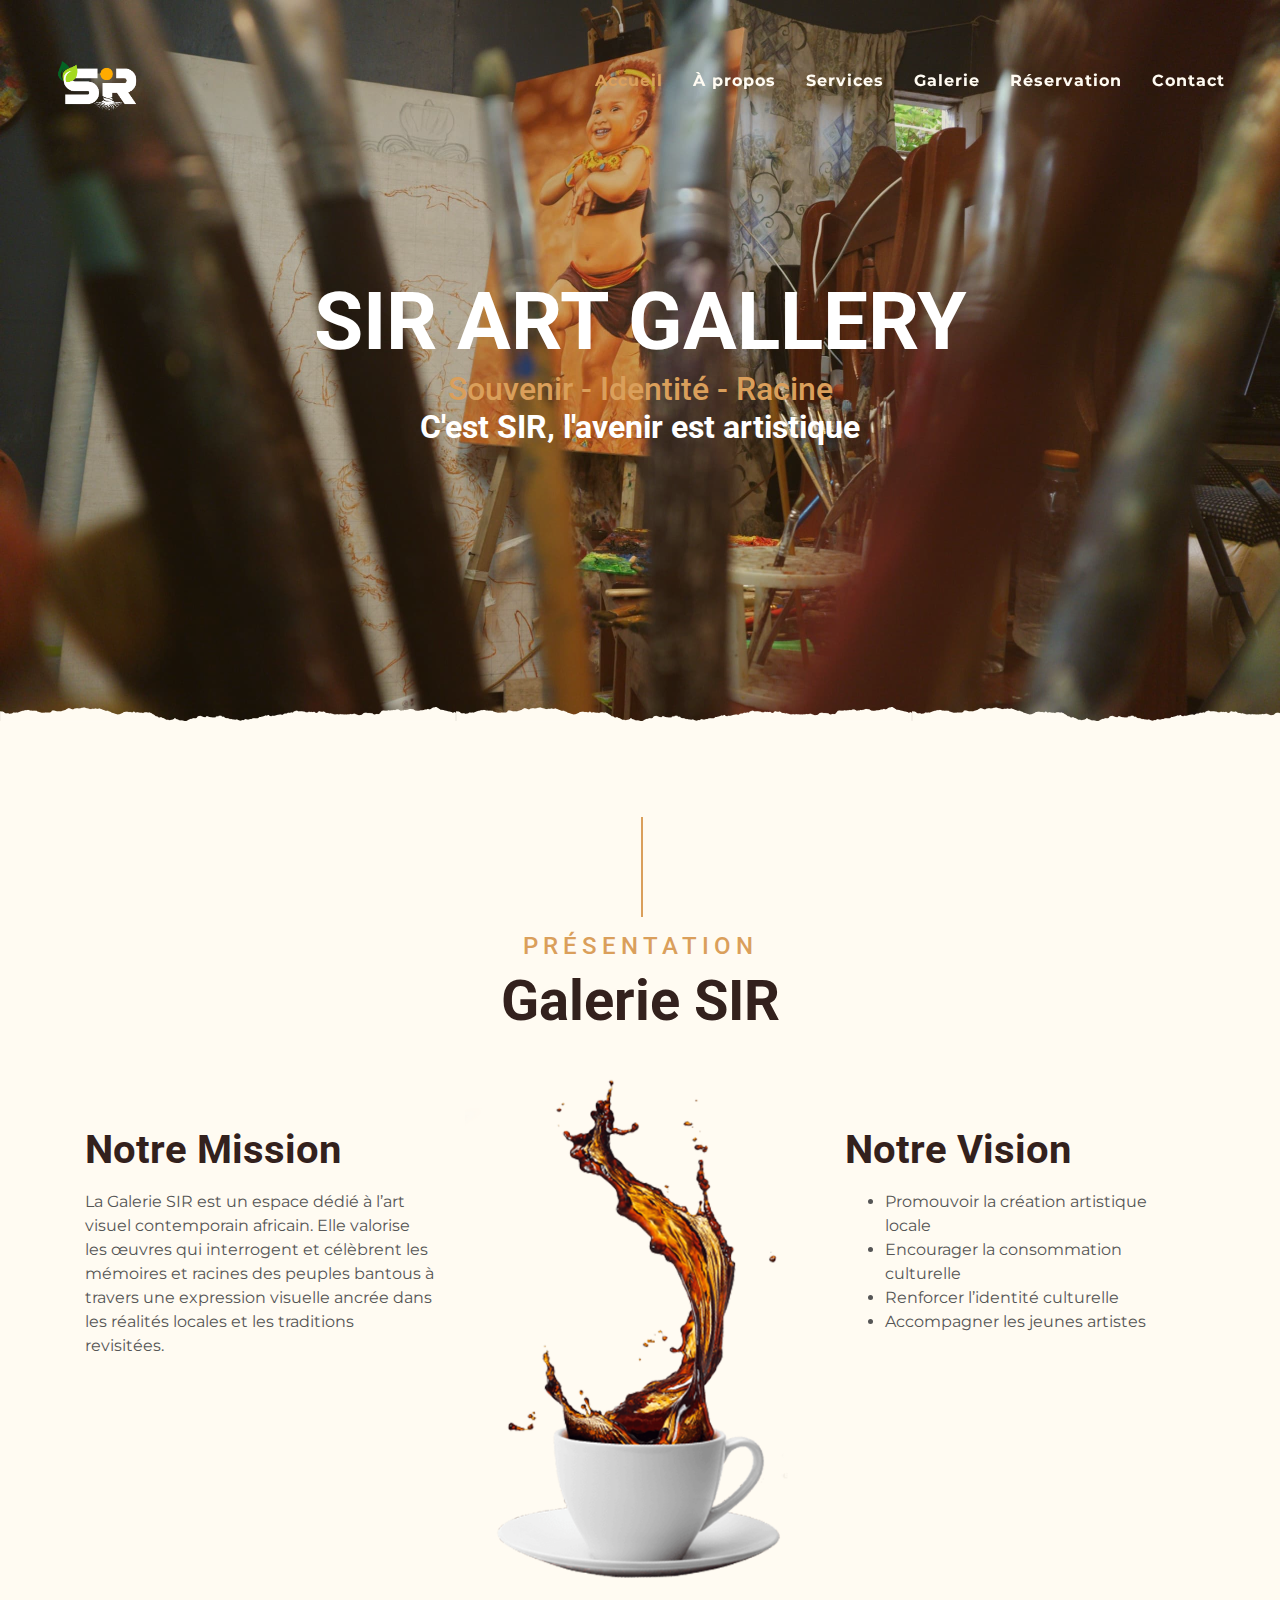
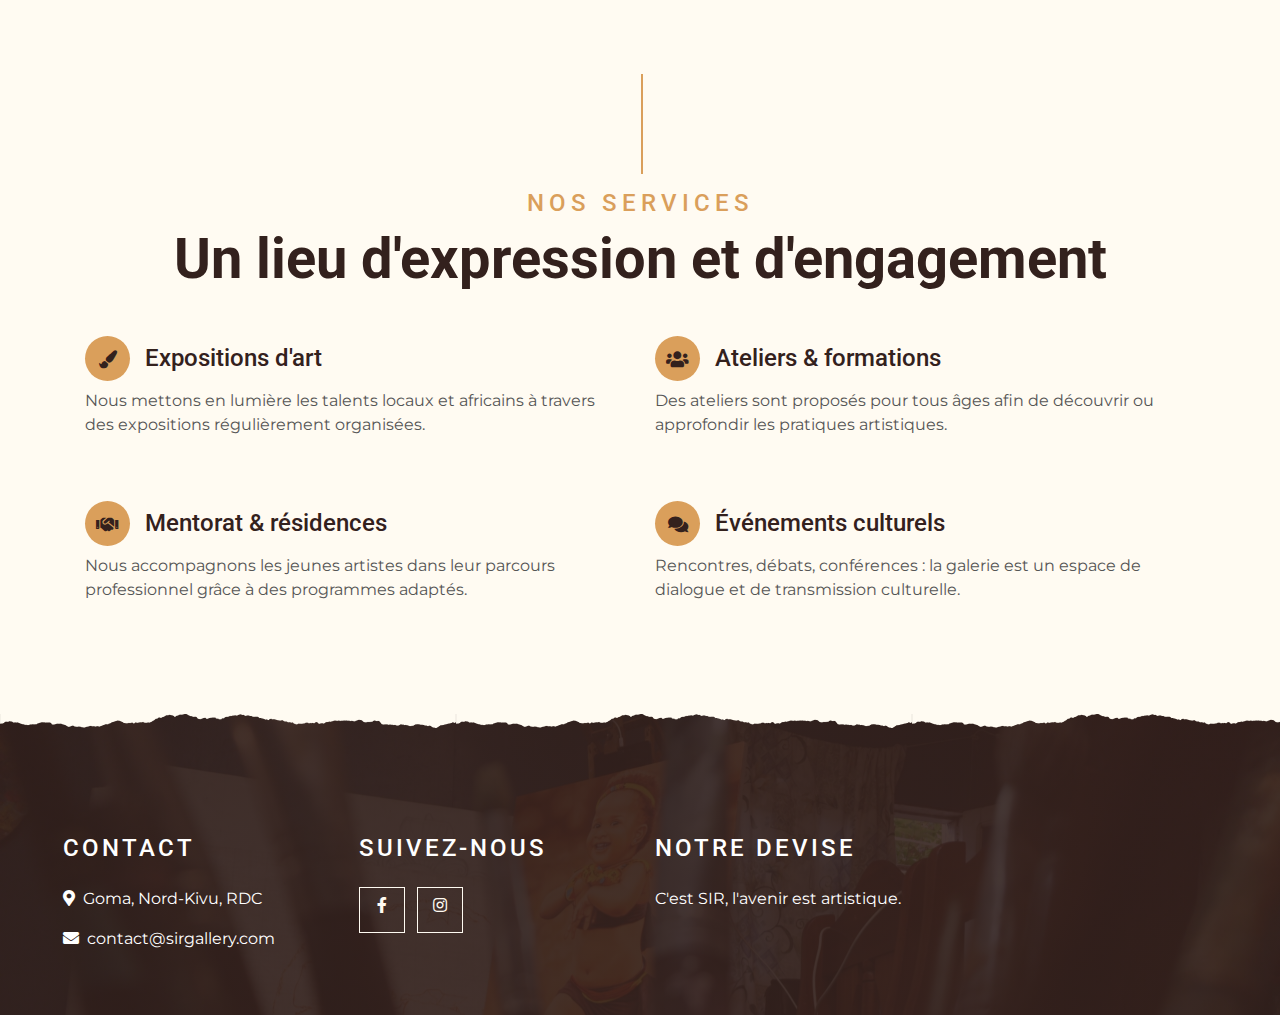
<file: index.html>
<!DOCTYPE html>
<html lang="fr">
  <head>
    <meta charset="utf-8" />
    <title>Galerie d'Art SIR - Souvenir Identité Racine</title>
    <meta content="width=device-width, initial-scale=1.0" name="viewport" />
    <meta content="Galerie d'art contemporain à Goma" name="description" />
    <link href="img/favicon.ico" rel="icon" />
    <link rel="preconnect" href="https://fonts.gstatic.com" />
    <link
      href="https://fonts.googleapis.com/css2?family=Montserrat:wght@200;400&family=Roboto:wght@400;500;700&display=swap"
      rel="stylesheet"
    />
    <link
      href="https://cdnjs.cloudflare.com/ajax/libs/font-awesome/5.10.0/css/all.min.css"
      rel="stylesheet"
    />
    <link href="lib/owlcarousel/assets/owl.carousel.min.css" rel="stylesheet" />
    <link
      href="lib/tempusdominus/css/tempusdominus-bootstrap-4.min.css"
      rel="stylesheet"
    />
    <link href="css/style.min.css" rel="stylesheet" />
  </head>

  <body>
    <!-- Navbar Start -->
    <div class="container-fluid p-0 nav-bar">
      <nav class="navbar navbar-expand-lg bg-none navbar-dark py-3">
        <a href="index.html" class="navbar-brand px-lg-4 m-0">
          <img
            height="120"
            width="120"
            src="img/logo.png"
            alt="SIR Art Gallery Logo"
          />
        </a>
        <button
          type="button"
          class="navbar-toggler"
          data-toggle="collapse"
          data-target="#navbarCollapse"
        >
          <span class="navbar-toggler-icon"></span>
        </button>
        <div
          class="collapse navbar-collapse justify-content-between"
          id="navbarCollapse"
        >
          <div class="navbar-nav ml-auto p-4">
            <a href="index.html" class="nav-item nav-link active">Accueil</a>
            <a href="about.html" class="nav-item nav-link">À propos</a>
            <a href="service.html" class="nav-item nav-link">Services</a>
            <a href="menu.html" class="nav-item nav-link">Galerie</a>
            <a href="reservation.html" class="nav-item nav-link">Réservation</a>
            <a href="contact.html" class="nav-item nav-link">Contact</a>
          </div>
        </div>
      </nav>
    </div>
    <!-- Navbar End -->

    <!-- Carousel Start -->
    <div class="container-fluid p-0 mb-5">
      <div
        id="carousel"
        class="carousel slide overlay-bottom"
        data-ride="carousel"
      >
        <div class="carousel-inner">
          <div class="carousel-item active">
            <img class="w-100" src="img/bg.jpg" alt="Image" />
            <div
              class="carousel-caption d-flex flex-column align-items-center justify-content-center"
            >
              <h1 class="display-1 text-white m-0">SIR ART GALLERY</h1>
              <h2 class="text-primary font-weight-medium m-0">
                Souvenir - Identité - Racine
              </h2>
              <h2 class="text-white m-0">C'est SIR, l'avenir est artistique</h2>
            </div>
          </div>
        </div>
      </div>
    </div>
    <!-- Carousel End -->

    <!-- About Start -->
    <div class="container-fluid py-5">
      <div class="container">
        <div class="section-title">
          <h4 class="text-primary text-uppercase" style="letter-spacing: 5px">
            Présentation
          </h4>
          <h1 class="display-4">Galerie SIR</h1>
        </div>
        <div class="row">
          <div class="col-lg-4 py-0 py-lg-5">
            <h1 class="mb-3">Notre Mission</h1>
            <p>
              La Galerie SIR est un espace dédié à l’art visuel contemporain
              africain. Elle valorise les œuvres qui interrogent et célèbrent
              les mémoires et racines des peuples bantous à travers une
              expression visuelle ancrée dans les réalités locales et les
              traditions revisitées.
            </p>
          </div>
          <div class="col-lg-4 py-5 py-lg-0" style="min-height: 500px">
            <div class="position-relative h-100">
              <img
                class="position-absolute w-100 h-100"
                src="img/about.png"
                style="object-fit: cover"
              />
            </div>
          </div>
          <div class="col-lg-4 py-0 py-lg-5">
            <h1 class="mb-3">Notre Vision</h1>
            <ul>
              <li>Promouvoir la création artistique locale</li>
              <li>Encourager la consommation culturelle</li>
              <li>Renforcer l’identité culturelle</li>
              <li>Accompagner les jeunes artistes</li>
            </ul>
          </div>
        </div>
      </div>
    </div>
    <!-- About End -->

    <!-- Services Start -->
    <div class="container-fluid pt-5">
      <div class="container">
        <div class="section-title">
          <h4 class="text-primary text-uppercase" style="letter-spacing: 5px">
            Nos Services
          </h4>
          <h1 class="display-4">Un lieu d'expression et d'engagement</h1>
        </div>
        <div class="row">
          <div class="col-lg-6 mb-5">
            <h4>
              <i class="fa fa-paint-brush service-icon"></i>Expositions d'art
            </h4>
            <p>
              Nous mettons en lumière les talents locaux et africains à travers
              des expositions régulièrement organisées.
            </p>
          </div>
          <div class="col-lg-6 mb-5">
            <h4>
              <i class="fa fa-users service-icon"></i>Ateliers & formations
            </h4>
            <p>
              Des ateliers sont proposés pour tous âges afin de découvrir ou
              approfondir les pratiques artistiques.
            </p>
          </div>
          <div class="col-lg-6 mb-5">
            <h4>
              <i class="fa fa-handshake service-icon"></i>Mentorat & résidences
            </h4>
            <p>
              Nous accompagnons les jeunes artistes dans leur parcours
              professionnel grâce à des programmes adaptés.
            </p>
          </div>
          <div class="col-lg-6 mb-5">
            <h4>
              <i class="fa fa-comments service-icon"></i>Événements culturels
            </h4>
            <p>
              Rencontres, débats, conférences : la galerie est un espace de
              dialogue et de transmission culturelle.
            </p>
          </div>
        </div>
      </div>
    </div>
    <!-- Services End -->

    <!-- Footer Start -->
    <div
      class="container-fluid footer text-white mt-5 pt-5 px-0 position-relative overlay-top"
    >
      <div class="row mx-0 pt-5 px-sm-3 px-lg-5 mt-4">
        <div class="col-lg-3 col-md-6 mb-5">
          <h4
            class="text-white text-uppercase mb-4"
            style="letter-spacing: 3px"
          >
            Contact
          </h4>
          <p><i class="fa fa-map-marker-alt mr-2"></i>Goma, Nord-Kivu, RDC</p>
          <p><i class="fa fa-envelope mr-2"></i>contact@sirgallery.com</p>
        </div>
        <div class="col-lg-3 col-md-6 mb-5">
          <h4
            class="text-white text-uppercase mb-4"
            style="letter-spacing: 3px"
          >
            Suivez-nous
          </h4>
          <a class="btn btn-outline-light btn-lg-square mr-2" href="#"
            ><i class="fab fa-facebook-f"></i
          ></a>
          <a class="btn btn-outline-light btn-lg-square mr-2" href="#"
            ><i class="fab fa-instagram"></i
          ></a>
        </div>
        <div class="col-lg-6 col-md-12 mb-5">
          <h4
            class="text-white text-uppercase mb-4"
            style="letter-spacing: 3px"
          >
            Notre devise
          </h4>
          <p class="text-white">C'est SIR, l'avenir est artistique.</p>
        </div>
      </div>
    </div>
    <!-- Footer End -->

    <!-- Scripts -->
    <script src="https://code.jquery.com/jquery-3.4.1.min.js"></script>
    <script src="https://stackpath.bootstrapcdn.com/bootstrap/4.4.1/js/bootstrap.bundle.min.js"></script>
    <script src="lib/owlcarousel/owl.carousel.min.js"></script>
    <script src="js/main.js"></script>
  </body>
</html>
</file>
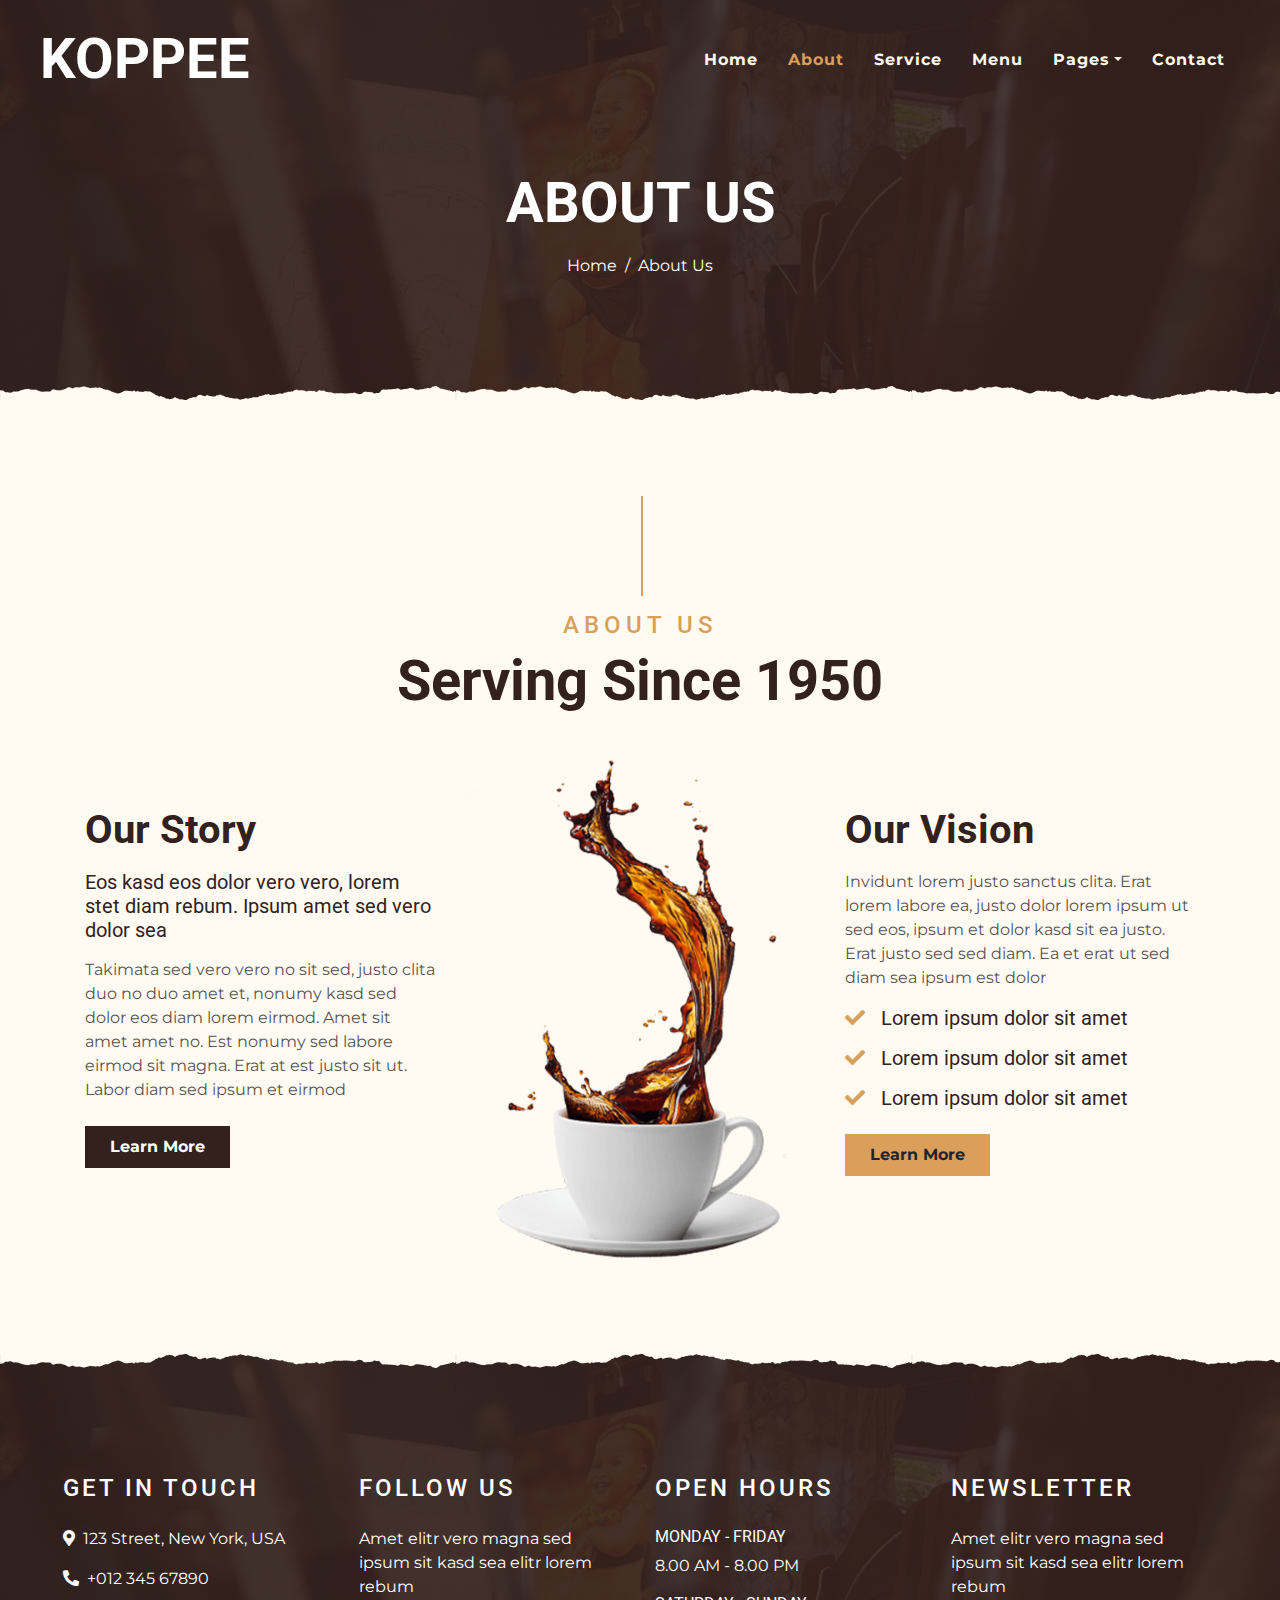
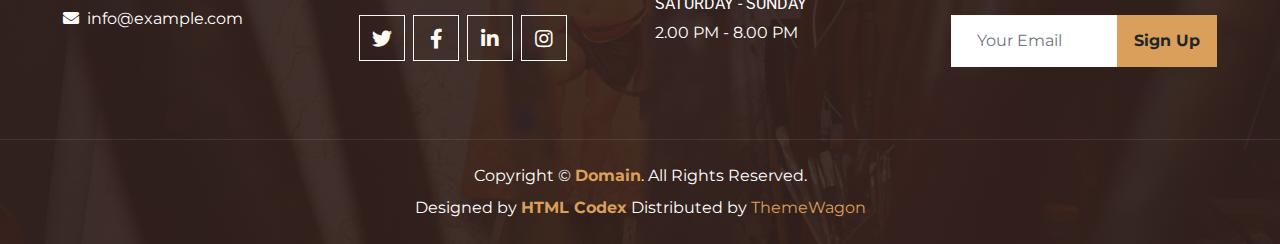
<file: about.html>
<!DOCTYPE html>
<html lang="en">

<head>
    <meta charset="utf-8">
    <title>KOPPEE - Coffee Shop HTML Template</title>
    <meta content="width=device-width, initial-scale=1.0" name="viewport">
    <meta content="Free Website Template" name="keywords">
    <meta content="Free Website Template" name="description">

    <!-- Favicon -->
    <link href="img/favicon.ico" rel="icon">

    <!-- Google Font -->
    <link rel="preconnect" href="https://fonts.gstatic.com">
    <link href="https://fonts.googleapis.com/css2?family=Montserrat:wght@200;400&family=Roboto:wght@400;500;700&display=swap" rel="stylesheet"> 

    <!-- Font Awesome -->
    <link href="https://cdnjs.cloudflare.com/ajax/libs/font-awesome/5.10.0/css/all.min.css" rel="stylesheet">

    <!-- Libraries Stylesheet -->
    <link href="lib/owlcarousel/assets/owl.carousel.min.css" rel="stylesheet">
    <link href="lib/tempusdominus/css/tempusdominus-bootstrap-4.min.css" rel="stylesheet" />

    <!-- Customized Bootstrap Stylesheet -->
    <link href="css/style.min.css" rel="stylesheet">
</head>

<body>
    <!-- Navbar Start -->
    <div class="container-fluid p-0 nav-bar">
        <nav class="navbar navbar-expand-lg bg-none navbar-dark py-3">
            <a href="index.html" class="navbar-brand px-lg-4 m-0">
                <h1 class="m-0 display-4 text-uppercase text-white">KOPPEE</h1>
            </a>
            <button type="button" class="navbar-toggler" data-toggle="collapse" data-target="#navbarCollapse">
                <span class="navbar-toggler-icon"></span>
            </button>
            <div class="collapse navbar-collapse justify-content-between" id="navbarCollapse">
                <div class="navbar-nav ml-auto p-4">
                    <a href="index.html" class="nav-item nav-link">Home</a>
                    <a href="about.html" class="nav-item nav-link active">About</a>
                    <a href="service.html" class="nav-item nav-link">Service</a>
                    <a href="menu.html" class="nav-item nav-link">Menu</a>
                    <div class="nav-item dropdown">
                        <a href="#" class="nav-link dropdown-toggle" data-toggle="dropdown">Pages</a>
                        <div class="dropdown-menu text-capitalize">
                            <a href="reservation.html" class="dropdown-item">Reservation</a>
                            <a href="testimonial.html" class="dropdown-item">Testimonial</a>
                        </div>
                    </div>
                    <a href="contact.html" class="nav-item nav-link">Contact</a>
                </div>
            </div>
        </nav>
    </div>
    <!-- Navbar End -->


    <!-- Page Header Start -->
    <div class="container-fluid page-header mb-5 position-relative overlay-bottom">
        <div class="d-flex flex-column align-items-center justify-content-center pt-0 pt-lg-5" style="min-height: 400px">
            <h1 class="display-4 mb-3 mt-0 mt-lg-5 text-white text-uppercase">About Us</h1>
            <div class="d-inline-flex mb-lg-5">
                <p class="m-0 text-white"><a class="text-white" href="">Home</a></p>
                <p class="m-0 text-white px-2">/</p>
                <p class="m-0 text-white">About Us</p>
            </div>
        </div>
    </div>
    <!-- Page Header End -->


    <!-- About Start -->
    <div class="container-fluid py-5">
        <div class="container">
            <div class="section-title">
                <h4 class="text-primary text-uppercase" style="letter-spacing: 5px;">About Us</h4>
                <h1 class="display-4">Serving Since 1950</h1>
            </div>
            <div class="row">
                <div class="col-lg-4 py-0 py-lg-5">
                    <h1 class="mb-3">Our Story</h1>
                    <h5 class="mb-3">Eos kasd eos dolor vero vero, lorem stet diam rebum. Ipsum amet sed vero dolor sea</h5>
                    <p>Takimata sed vero vero no sit sed, justo clita duo no duo amet et, nonumy kasd sed dolor eos diam lorem eirmod. Amet sit amet amet no. Est nonumy sed labore eirmod sit magna. Erat at est justo sit ut. Labor diam sed ipsum et eirmod</p>
                    <a href="" class="btn btn-secondary font-weight-bold py-2 px-4 mt-2">Learn More</a>
                </div>
                <div class="col-lg-4 py-5 py-lg-0" style="min-height: 500px;">
                    <div class="position-relative h-100">
                        <img class="position-absolute w-100 h-100" src="img/about.png" style="object-fit: cover;">
                    </div>
                </div>
                <div class="col-lg-4 py-0 py-lg-5">
                    <h1 class="mb-3">Our Vision</h1>
                    <p>Invidunt lorem justo sanctus clita. Erat lorem labore ea, justo dolor lorem ipsum ut sed eos, ipsum et dolor kasd sit ea justo. Erat justo sed sed diam. Ea et erat ut sed diam sea ipsum est dolor</p>
                    <h5 class="mb-3"><i class="fa fa-check text-primary mr-3"></i>Lorem ipsum dolor sit amet</h5>
                    <h5 class="mb-3"><i class="fa fa-check text-primary mr-3"></i>Lorem ipsum dolor sit amet</h5>
                    <h5 class="mb-3"><i class="fa fa-check text-primary mr-3"></i>Lorem ipsum dolor sit amet</h5>
                    <a href="" class="btn btn-primary font-weight-bold py-2 px-4 mt-2">Learn More</a>
                </div>
            </div>
        </div>
    </div>
    <!-- About End -->


    <!-- Footer Start -->
    <div class="container-fluid footer text-white mt-5 pt-5 px-0 position-relative overlay-top">
        <div class="row mx-0 pt-5 px-sm-3 px-lg-5 mt-4">
            <div class="col-lg-3 col-md-6 mb-5">
                <h4 class="text-white text-uppercase mb-4" style="letter-spacing: 3px;">Get In Touch</h4>
                <p><i class="fa fa-map-marker-alt mr-2"></i>123 Street, New York, USA</p>
                <p><i class="fa fa-phone-alt mr-2"></i>+012 345 67890</p>
                <p class="m-0"><i class="fa fa-envelope mr-2"></i>info@example.com</p>
            </div>
            <div class="col-lg-3 col-md-6 mb-5">
                <h4 class="text-white text-uppercase mb-4" style="letter-spacing: 3px;">Follow Us</h4>
                <p>Amet elitr vero magna sed ipsum sit kasd sea elitr lorem rebum</p>
                <div class="d-flex justify-content-start">
                    <a class="btn btn-lg btn-outline-light btn-lg-square mr-2" href="#"><i class="fab fa-twitter"></i></a>
                    <a class="btn btn-lg btn-outline-light btn-lg-square mr-2" href="#"><i class="fab fa-facebook-f"></i></a>
                    <a class="btn btn-lg btn-outline-light btn-lg-square mr-2" href="#"><i class="fab fa-linkedin-in"></i></a>
                    <a class="btn btn-lg btn-outline-light btn-lg-square" href="#"><i class="fab fa-instagram"></i></a>
                </div>
            </div>
            <div class="col-lg-3 col-md-6 mb-5">
                <h4 class="text-white text-uppercase mb-4" style="letter-spacing: 3px;">Open Hours</h4>
                <div>
                    <h6 class="text-white text-uppercase">Monday - Friday</h6>
                    <p>8.00 AM - 8.00 PM</p>
                    <h6 class="text-white text-uppercase">Saturday - Sunday</h6>
                    <p>2.00 PM - 8.00 PM</p>
                </div>
            </div>
            <div class="col-lg-3 col-md-6 mb-5">
                <h4 class="text-white text-uppercase mb-4" style="letter-spacing: 3px;">Newsletter</h4>
                <p>Amet elitr vero magna sed ipsum sit kasd sea elitr lorem rebum</p>
                <div class="w-100">
                    <div class="input-group">
                        <input type="text" class="form-control border-light" style="padding: 25px;" placeholder="Your Email">
                        <div class="input-group-append">
                            <button class="btn btn-primary font-weight-bold px-3">Sign Up</button>
                        </div>
                    </div>
                </div>
            </div>
        </div>
        <div class="container-fluid text-center text-white border-top mt-4 py-4 px-sm-3 px-md-5" style="border-color: rgba(256, 256, 256, .1) !important;">
            <p class="mb-2 text-white">Copyright &copy; <a class="font-weight-bold" href="#">Domain</a>. All Rights Reserved.</a></p>
            <p class="m-0 text-white">Designed by <a class="font-weight-bold" href="https://htmlcodex.com">HTML Codex</a> Distributed by <a href="https://themewagon.com" target="_blank">ThemeWagon</a></p>
        </div>
    </div>
    <!-- Footer End -->


    <!-- Back to Top -->
    <a href="#" class="btn btn-lg btn-primary btn-lg-square back-to-top"><i class="fa fa-angle-double-up"></i></a>


    <!-- JavaScript Libraries -->
    <script src="https://code.jquery.com/jquery-3.4.1.min.js"></script>
    <script src="https://stackpath.bootstrapcdn.com/bootstrap/4.4.1/js/bootstrap.bundle.min.js"></script>
    <script src="lib/easing/easing.min.js"></script>
    <script src="lib/waypoints/waypoints.min.js"></script>
    <script src="lib/owlcarousel/owl.carousel.min.js"></script>
    <script src="lib/tempusdominus/js/moment.min.js"></script>
    <script src="lib/tempusdominus/js/moment-timezone.min.js"></script>
    <script src="lib/tempusdominus/js/tempusdominus-bootstrap-4.min.js"></script>

    <!-- Contact Javascript File -->
    <script src="mail/jqBootstrapValidation.min.js"></script>
    <script src="mail/contact.js"></script>

    <!-- Template Javascript -->
    <script src="js/main.js"></script>
</body>

</html>
</file>
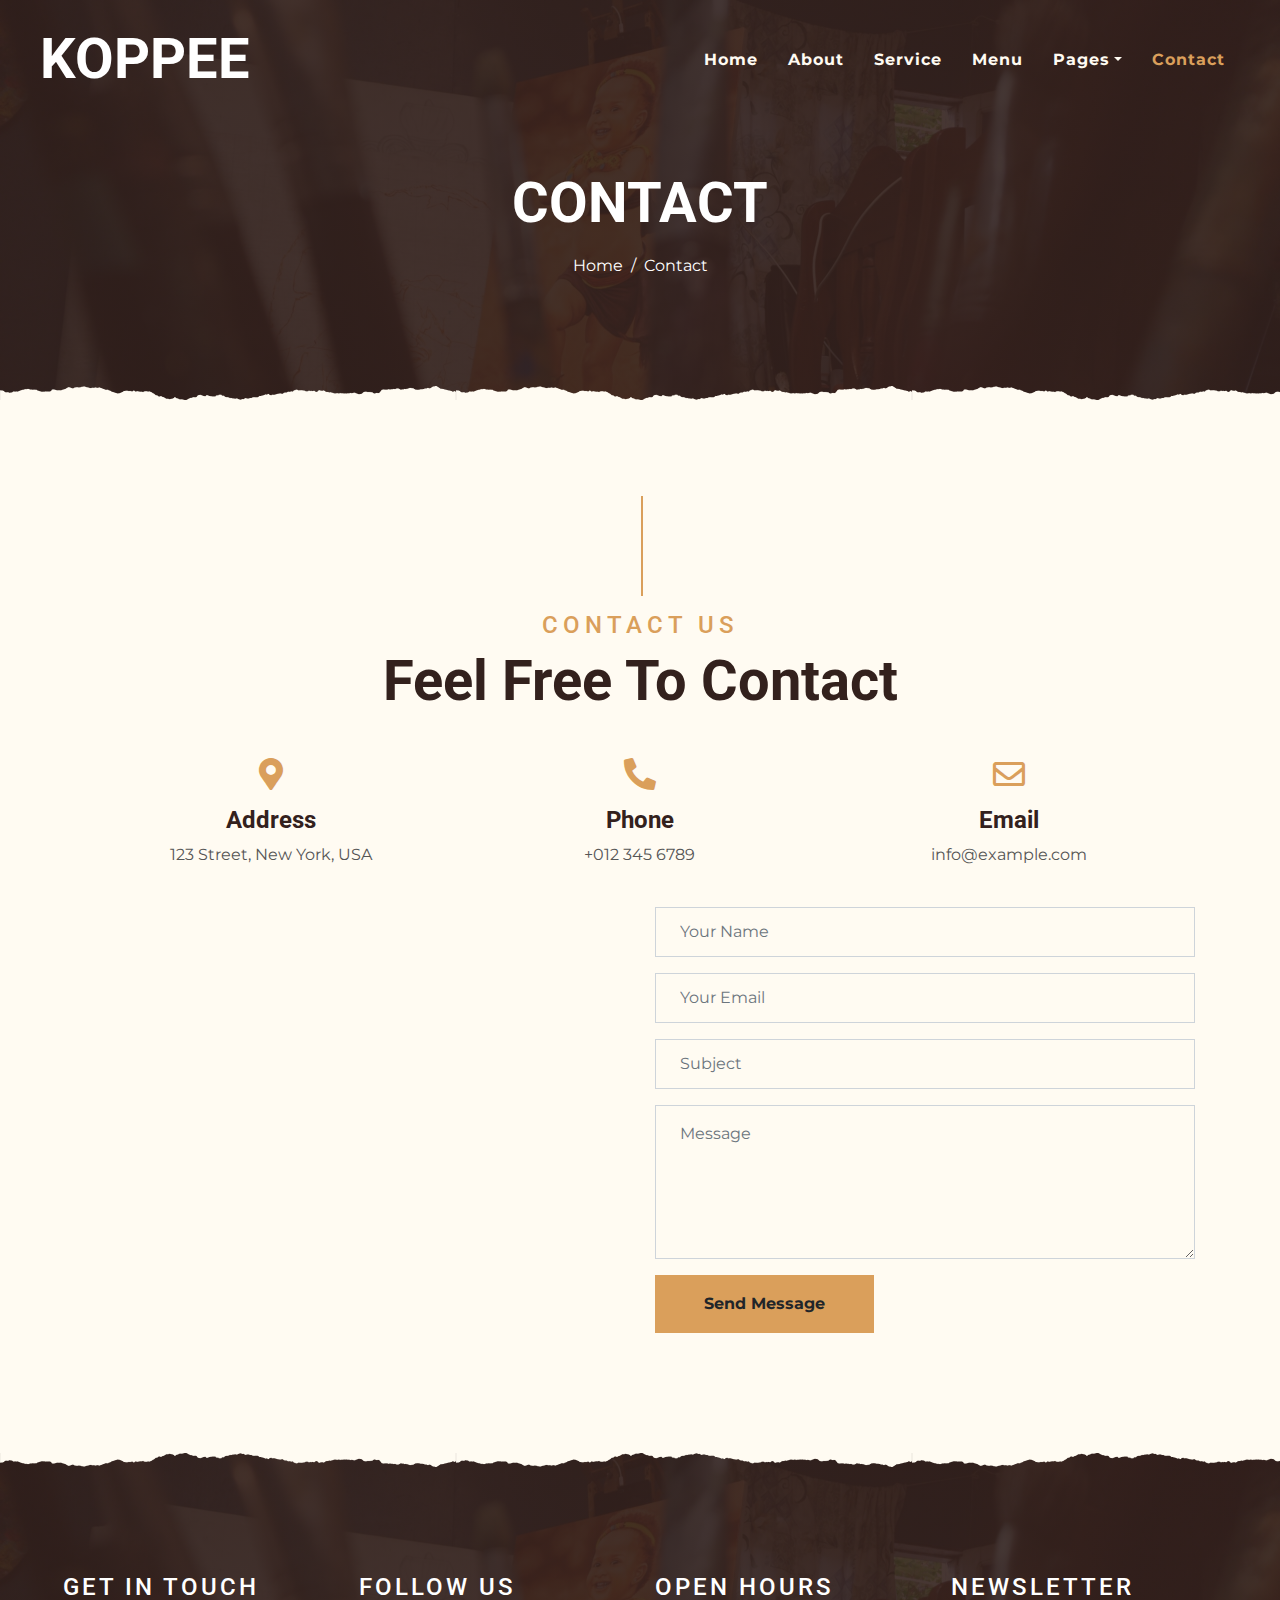
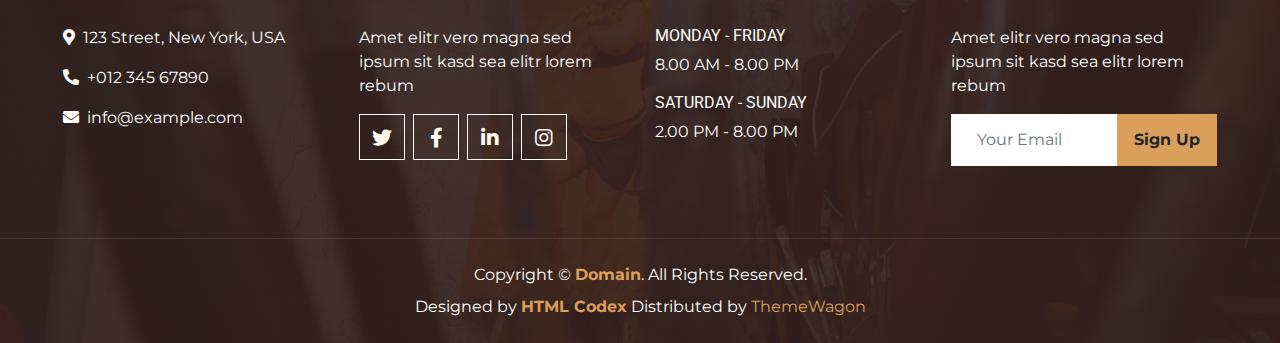
<file: contact.html>
<!DOCTYPE html>
<html lang="en">

<head>
    <meta charset="utf-8">
    <title>KOPPEE - Coffee Shop HTML Template</title>
    <meta content="width=device-width, initial-scale=1.0" name="viewport">
    <meta content="Free Website Template" name="keywords">
    <meta content="Free Website Template" name="description">

    <!-- Favicon -->
    <link href="img/favicon.ico" rel="icon">

    <!-- Google Font -->
    <link rel="preconnect" href="https://fonts.gstatic.com">
    <link href="https://fonts.googleapis.com/css2?family=Montserrat:wght@200;400&family=Roboto:wght@400;500;700&display=swap" rel="stylesheet"> 

    <!-- Font Awesome -->
    <link href="https://cdnjs.cloudflare.com/ajax/libs/font-awesome/5.10.0/css/all.min.css" rel="stylesheet">

    <!-- Libraries Stylesheet -->
    <link href="lib/owlcarousel/assets/owl.carousel.min.css" rel="stylesheet">
    <link href="lib/tempusdominus/css/tempusdominus-bootstrap-4.min.css" rel="stylesheet" />

    <!-- Customized Bootstrap Stylesheet -->
    <link href="css/style.min.css" rel="stylesheet">
</head>

<body>
    <!-- Navbar Start -->
    <div class="container-fluid p-0 nav-bar">
        <nav class="navbar navbar-expand-lg bg-none navbar-dark py-3">
            <a href="index.html" class="navbar-brand px-lg-4 m-0">
                <h1 class="m-0 display-4 text-uppercase text-white">KOPPEE</h1>
            </a>
            <button type="button" class="navbar-toggler" data-toggle="collapse" data-target="#navbarCollapse">
                <span class="navbar-toggler-icon"></span>
            </button>
            <div class="collapse navbar-collapse justify-content-between" id="navbarCollapse">
                <div class="navbar-nav ml-auto p-4">
                    <a href="index.html" class="nav-item nav-link">Home</a>
                    <a href="about.html" class="nav-item nav-link">About</a>
                    <a href="service.html" class="nav-item nav-link">Service</a>
                    <a href="menu.html" class="nav-item nav-link">Menu</a>
                    <div class="nav-item dropdown">
                        <a href="#" class="nav-link dropdown-toggle" data-toggle="dropdown">Pages</a>
                        <div class="dropdown-menu text-capitalize">
                            <a href="reservation.html" class="dropdown-item">Reservation</a>
                            <a href="testimonial.html" class="dropdown-item">Testimonial</a>
                        </div>
                    </div>
                    <a href="contact.html" class="nav-item nav-link active">Contact</a>
                </div>
            </div>
        </nav>
    </div>
    <!-- Navbar End -->


    <!-- Page Header Start -->
    <div class="container-fluid page-header mb-5 position-relative overlay-bottom">
        <div class="d-flex flex-column align-items-center justify-content-center pt-0 pt-lg-5" style="min-height: 400px">
            <h1 class="display-4 mb-3 mt-0 mt-lg-5 text-white text-uppercase">Contact</h1>
            <div class="d-inline-flex mb-lg-5">
                <p class="m-0 text-white"><a class="text-white" href="">Home</a></p>
                <p class="m-0 text-white px-2">/</p>
                <p class="m-0 text-white">Contact</p>
            </div>
        </div>
    </div>
    <!-- Page Header End -->


    <!-- Contact Start -->
    <div class="container-fluid pt-5">
        <div class="container">
            <div class="section-title">
                <h4 class="text-primary text-uppercase" style="letter-spacing: 5px;">Contact Us</h4>
                <h1 class="display-4">Feel Free To Contact</h1>
            </div>
            <div class="row px-3 pb-2">
                <div class="col-sm-4 text-center mb-3">
                    <i class="fa fa-2x fa-map-marker-alt mb-3 text-primary"></i>
                    <h4 class="font-weight-bold">Address</h4>
                    <p>123 Street, New York, USA</p>
                </div>
                <div class="col-sm-4 text-center mb-3">
                    <i class="fa fa-2x fa-phone-alt mb-3 text-primary"></i>
                    <h4 class="font-weight-bold">Phone</h4>
                    <p>+012 345 6789</p>
                </div>
                <div class="col-sm-4 text-center mb-3">
                    <i class="far fa-2x fa-envelope mb-3 text-primary"></i>
                    <h4 class="font-weight-bold">Email</h4>
                    <p>info@example.com</p>
                </div>
            </div>
            <div class="row">
                <div class="col-md-6 pb-5">
                    <iframe style="width: 100%; height: 443px;"
                        src="https://www.google.com/maps/embed?pb=!1m18!1m12!1m3!1d3001156.4288297426!2d-78.01371936852176!3d42.72876761954724!2m3!1f0!2f0!3f0!3m2!1i1024!2i768!4f13.1!3m3!1m2!1s0x4ccc4bf0f123a5a9%3A0xddcfc6c1de189567!2sNew%20York%2C%20USA!5e0!3m2!1sen!2sbd!4v1603794290143!5m2!1sen!2sbd"
                        frameborder="0" style="border:0;" allowfullscreen="" aria-hidden="false" tabindex="0"></iframe>
                </div>
                <div class="col-md-6 pb-5">
                    <div class="contact-form">
                        <div id="success"></div>
                        <form name="sentMessage" id="contactForm" novalidate="novalidate">
                            <div class="control-group">
                                <input type="text" class="form-control bg-transparent p-4" id="name" placeholder="Your Name"
                                    required="required" data-validation-required-message="Please enter your name" />
                                <p class="help-block text-danger"></p>
                            </div>
                            <div class="control-group">
                                <input type="email" class="form-control bg-transparent p-4" id="email" placeholder="Your Email"
                                    required="required" data-validation-required-message="Please enter your email" />
                                <p class="help-block text-danger"></p>
                            </div>
                            <div class="control-group">
                                <input type="text" class="form-control bg-transparent p-4" id="subject" placeholder="Subject"
                                    required="required" data-validation-required-message="Please enter a subject" />
                                <p class="help-block text-danger"></p>
                            </div>
                            <div class="control-group">
                                <textarea class="form-control bg-transparent py-3 px-4" rows="5" id="message" placeholder="Message"
                                    required="required"
                                    data-validation-required-message="Please enter your message"></textarea>
                                <p class="help-block text-danger"></p>
                            </div>
                            <div>
                                <button class="btn btn-primary font-weight-bold py-3 px-5" type="submit" id="sendMessageButton">Send
                                    Message</button>
                            </div>
                        </form>
                    </div>
                </div>
            </div>
        </div>
    </div>
    <!-- Contact End -->


    <!-- Footer Start -->
    <div class="container-fluid footer text-white mt-5 pt-5 px-0 position-relative overlay-top">
        <div class="row mx-0 pt-5 px-sm-3 px-lg-5 mt-4">
            <div class="col-lg-3 col-md-6 mb-5">
                <h4 class="text-white text-uppercase mb-4" style="letter-spacing: 3px;">Get In Touch</h4>
                <p><i class="fa fa-map-marker-alt mr-2"></i>123 Street, New York, USA</p>
                <p><i class="fa fa-phone-alt mr-2"></i>+012 345 67890</p>
                <p class="m-0"><i class="fa fa-envelope mr-2"></i>info@example.com</p>
            </div>
            <div class="col-lg-3 col-md-6 mb-5">
                <h4 class="text-white text-uppercase mb-4" style="letter-spacing: 3px;">Follow Us</h4>
                <p>Amet elitr vero magna sed ipsum sit kasd sea elitr lorem rebum</p>
                <div class="d-flex justify-content-start">
                    <a class="btn btn-lg btn-outline-light btn-lg-square mr-2" href="#"><i class="fab fa-twitter"></i></a>
                    <a class="btn btn-lg btn-outline-light btn-lg-square mr-2" href="#"><i class="fab fa-facebook-f"></i></a>
                    <a class="btn btn-lg btn-outline-light btn-lg-square mr-2" href="#"><i class="fab fa-linkedin-in"></i></a>
                    <a class="btn btn-lg btn-outline-light btn-lg-square" href="#"><i class="fab fa-instagram"></i></a>
                </div>
            </div>
            <div class="col-lg-3 col-md-6 mb-5">
                <h4 class="text-white text-uppercase mb-4" style="letter-spacing: 3px;">Open Hours</h4>
                <div>
                    <h6 class="text-white text-uppercase">Monday - Friday</h6>
                    <p>8.00 AM - 8.00 PM</p>
                    <h6 class="text-white text-uppercase">Saturday - Sunday</h6>
                    <p>2.00 PM - 8.00 PM</p>
                </div>
            </div>
            <div class="col-lg-3 col-md-6 mb-5">
                <h4 class="text-white text-uppercase mb-4" style="letter-spacing: 3px;">Newsletter</h4>
                <p>Amet elitr vero magna sed ipsum sit kasd sea elitr lorem rebum</p>
                <div class="w-100">
                    <div class="input-group">
                        <input type="text" class="form-control border-light" style="padding: 25px;" placeholder="Your Email">
                        <div class="input-group-append">
                            <button class="btn btn-primary font-weight-bold px-3">Sign Up</button>
                        </div>
                    </div>
                </div>
            </div>
        </div>
        <div class="container-fluid text-center text-white border-top mt-4 py-4 px-sm-3 px-md-5" style="border-color: rgba(256, 256, 256, .1) !important;">
            <p class="mb-2 text-white">Copyright &copy; <a class="font-weight-bold" href="#">Domain</a>. All Rights Reserved.</a></p>
            <p class="m-0 text-white">Designed by <a class="font-weight-bold" href="https://htmlcodex.com">HTML Codex</a> Distributed by <a href="https://themewagon.com" target="_blank">ThemeWagon</a></a></p>
        </div>
    </div>
    <!-- Footer End -->


    <!-- Back to Top -->
    <a href="#" class="btn btn-lg btn-primary btn-lg-square back-to-top"><i class="fa fa-angle-double-up"></i></a>


    <!-- JavaScript Libraries -->
    <script src="https://code.jquery.com/jquery-3.4.1.min.js"></script>
    <script src="https://stackpath.bootstrapcdn.com/bootstrap/4.4.1/js/bootstrap.bundle.min.js"></script>
    <script src="lib/easing/easing.min.js"></script>
    <script src="lib/waypoints/waypoints.min.js"></script>
    <script src="lib/owlcarousel/owl.carousel.min.js"></script>
    <script src="lib/tempusdominus/js/moment.min.js"></script>
    <script src="lib/tempusdominus/js/moment-timezone.min.js"></script>
    <script src="lib/tempusdominus/js/tempusdominus-bootstrap-4.min.js"></script>

    <!-- Contact Javascript File -->
    <script src="mail/jqBootstrapValidation.min.js"></script>
    <script src="mail/contact.js"></script>

    <!-- Template Javascript -->
    <script src="js/main.js"></script>
</body>

</html>
</file>
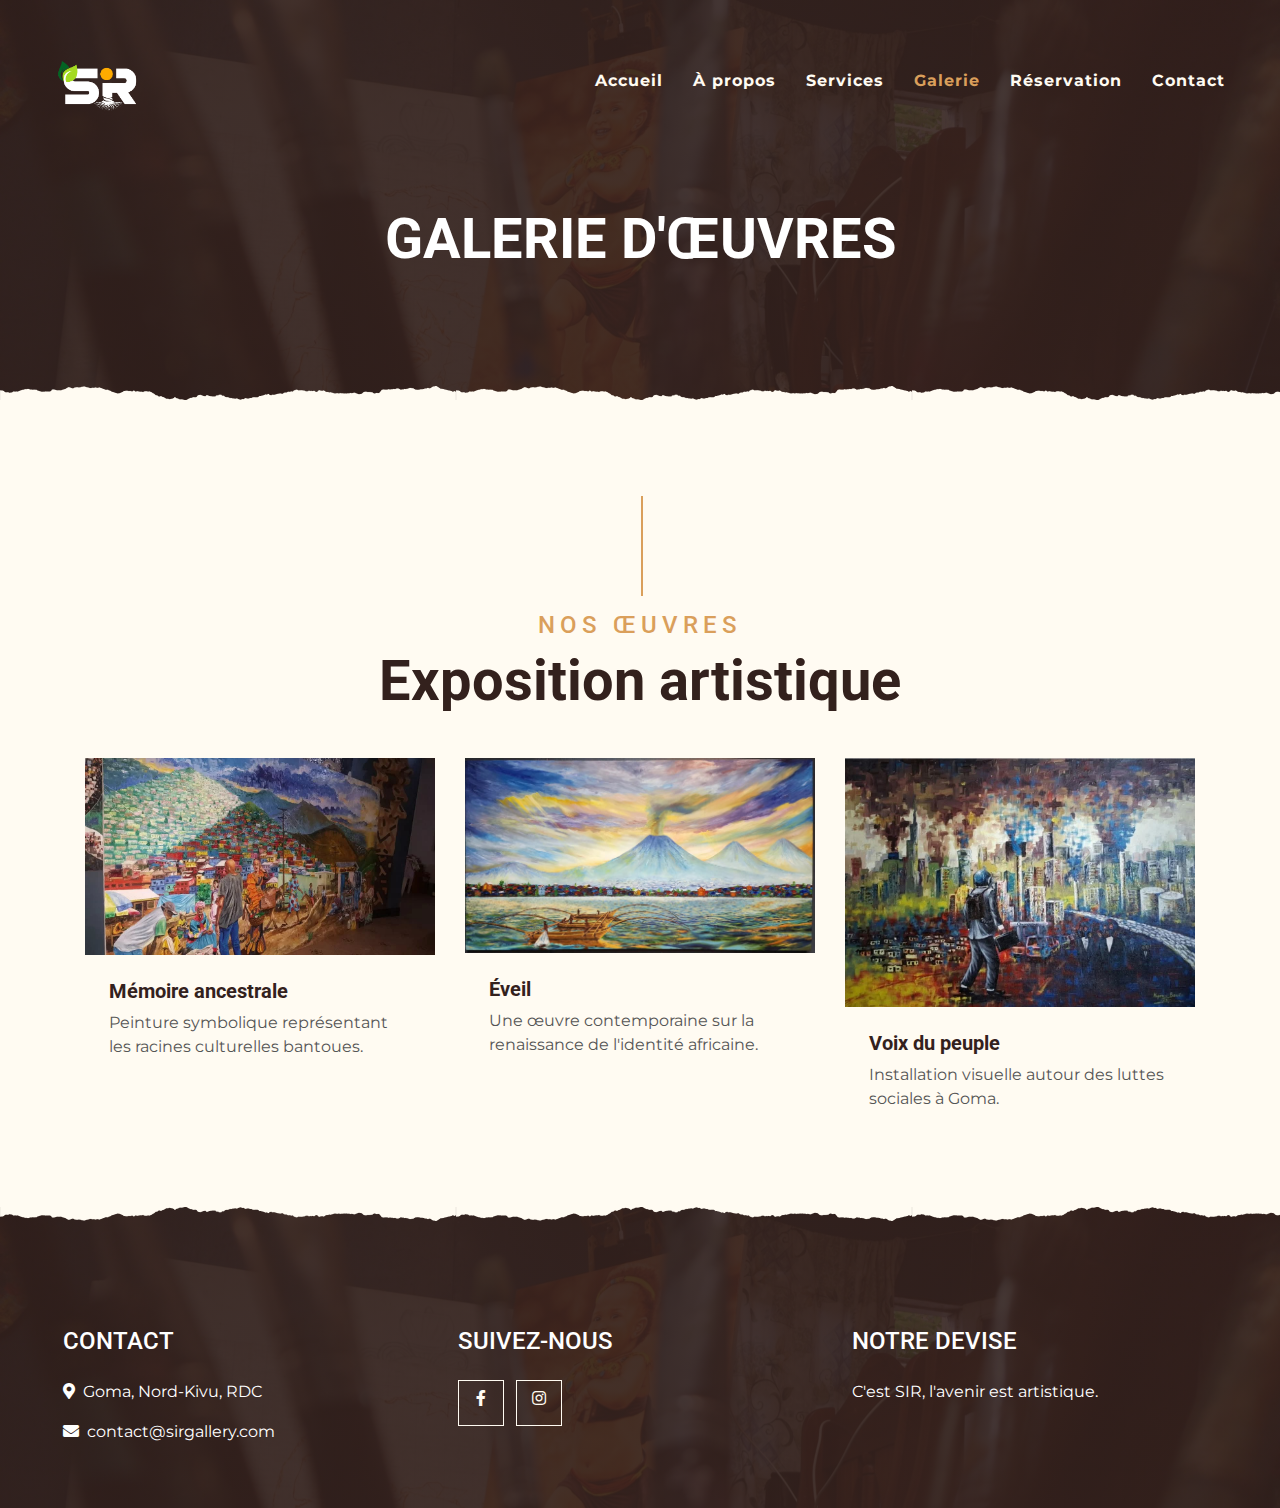
<file: menu.html>
<!DOCTYPE html>
<html lang="fr">
  <head>
    <meta charset="utf-8" />
    <title>Galerie - Galerie SIR</title>
    <meta content="width=device-width, initial-scale=1.0" name="viewport" />
    <meta content="Galerie d'œuvres d'art de SIR" name="description" />
    <link href="img/favicon.ico" rel="icon" />
    <link
      href="https://fonts.googleapis.com/css2?family=Montserrat:wght@200;400&family=Roboto:wght@400;500;700&display=swap"
      rel="stylesheet"
    />
    <link
      href="https://cdnjs.cloudflare.com/ajax/libs/font-awesome/5.10.0/css/all.min.css"
      rel="stylesheet"
    />
    <link href="lib/owlcarousel/assets/owl.carousel.min.css" rel="stylesheet" />
    <link href="css/style.min.css" rel="stylesheet" />
  </head>

  <body>
    <!-- Navbar Start -->
    <div class="container-fluid p-0 nav-bar">
      <nav class="navbar navbar-expand-lg bg-none navbar-dark py-3">
        <a href="index.html" class="navbar-brand px-lg-4 m-0">
          <img
            height="120"
            width="120"
            src="img/logo.png"
            alt="SIR Art Gallery Logo"
          />
        </a>
        <button
          type="button"
          class="navbar-toggler"
          data-toggle="collapse"
          data-target="#navbarCollapse"
        >
          <span class="navbar-toggler-icon"></span>
        </button>
        <div
          class="collapse navbar-collapse justify-content-between"
          id="navbarCollapse"
        >
          <div class="navbar-nav ml-auto p-4">
            <a href="index.html" class="nav-item nav-link">Accueil</a>
            <a href="about.html" class="nav-item nav-link">À propos</a>
            <a href="service.html" class="nav-item nav-link">Services</a>
            <a href="menu.html" class="nav-item nav-link active">Galerie</a>
            <a href="reservation.html" class="nav-item nav-link">Réservation</a>
            <a href="contact.html" class="nav-item nav-link">Contact</a>
          </div>
        </div>
      </nav>
    </div>
    <!-- Navbar End -->

    <!-- Page Header Start -->
    <div
      class="container-fluid page-header mb-5 position-relative overlay-bottom"
    >
      <div
        class="d-flex flex-column align-items-center justify-content-center pt-0 pt-lg-5"
        style="min-height: 400px"
      >
        <h1 class="display-4 mb-3 mt-0 mt-lg-5 text-white text-uppercase">
          Galerie d'œuvres
        </h1>
      </div>
    </div>
    <!-- Page Header End -->

    <!-- Gallery Start -->
    <div class="container-fluid pt-5">
      <div class="container">
        <div class="section-title">
          <h4 class="text-primary text-uppercase" style="letter-spacing: 5px">
            Nos œuvres
          </h4>
          <h1 class="display-4">Exposition artistique</h1>
        </div>
        <div class="row">
          <div class="col-lg-4 col-md-6 mb-4">
            <div class="portfolio-item">
              <img
                class="img-fluid w-100"
                src="img/oeuvre3.jpg"
                alt="Œuvre 1"
              />
              <div class="bg-light p-4">
                <h5 class="font-weight-bold">Mémoire ancestrale</h5>
                <p class="m-0">
                  Peinture symbolique représentant les racines culturelles
                  bantoues.
                </p>
              </div>
            </div>
          </div>
          
          <div class="col-lg-4 col-md-6 mb-4">
            <div class="portfolio-item">
              <img
                class="img-fluid w-100"
                src="img/oeuvre2.jpg"
                alt="Œuvre 2"
              />
              <div class="bg-light p-4">
                <h5 class="font-weight-bold">Éveil</h5>
                <p class="m-0">
                  Une œuvre contemporaine sur la renaissance de l'identité
                  africaine.
                </p>
              </div>
            </div>
          </div>
          <div class="col-lg-4 col-md-6 mb-4">
            <div class="portfolio-item">
              <img
                class="img-fluid w-100"
                src="img/oeuvre1.jpg"
                alt="Œuvre 3"
              />
              <div class="bg-light p-4">
                <h5 class="font-weight-bold">Voix du peuple</h5>
                <p class="m-0">
                  Installation visuelle autour des luttes sociales à Goma.
                </p>
              </div>
            </div>
          </div>
          <!-- Ajouter d'autres œuvres ici -->
        </div>
      </div>
    </div>
    <!-- Gallery End -->

    <!-- Footer Start -->
    <div
      class="container-fluid footer text-white mt-5 pt-5 px-0 position-relative overlay-top"
    >
      <div class="row mx-0 pt-5 px-sm-3 px-lg-5 mt-4">
        <div class="col-lg-4 col-md-6 mb-5">
          <h4 class="text-white text-uppercase mb-4">Contact</h4>
          <p><i class="fa fa-map-marker-alt mr-2"></i>Goma, Nord-Kivu, RDC</p>
          <p><i class="fa fa-envelope mr-2"></i>contact@sirgallery.com</p>
        </div>
        <div class="col-lg-4 col-md-6 mb-5">
          <h4 class="text-white text-uppercase mb-4">Suivez-nous</h4>
          <a class="btn btn-outline-light btn-lg-square mr-2" href="#"
            ><i class="fab fa-facebook-f"></i
          ></a>
          <a class="btn btn-outline-light btn-lg-square mr-2" href="#"
            ><i class="fab fa-instagram"></i
          ></a>
        </div>
        <div class="col-lg-4 col-md-12 mb-5">
          <h4 class="text-white text-uppercase mb-4">Notre devise</h4>
          <p class="text-white">C'est SIR, l'avenir est artistique.</p>
        </div>
      </div>
    </div>
    <!-- Footer End -->

    <!-- Scripts -->
    <script src="https://code.jquery.com/jquery-3.4.1.min.js"></script>
    <script src="https://stackpath.bootstrapcdn.com/bootstrap/4.4.1/js/bootstrap.bundle.min.js"></script>
    <script src="lib/owlcarousel/owl.carousel.min.js"></script>
    <script src="js/main.js"></script>
  </body>
</html>
</file>
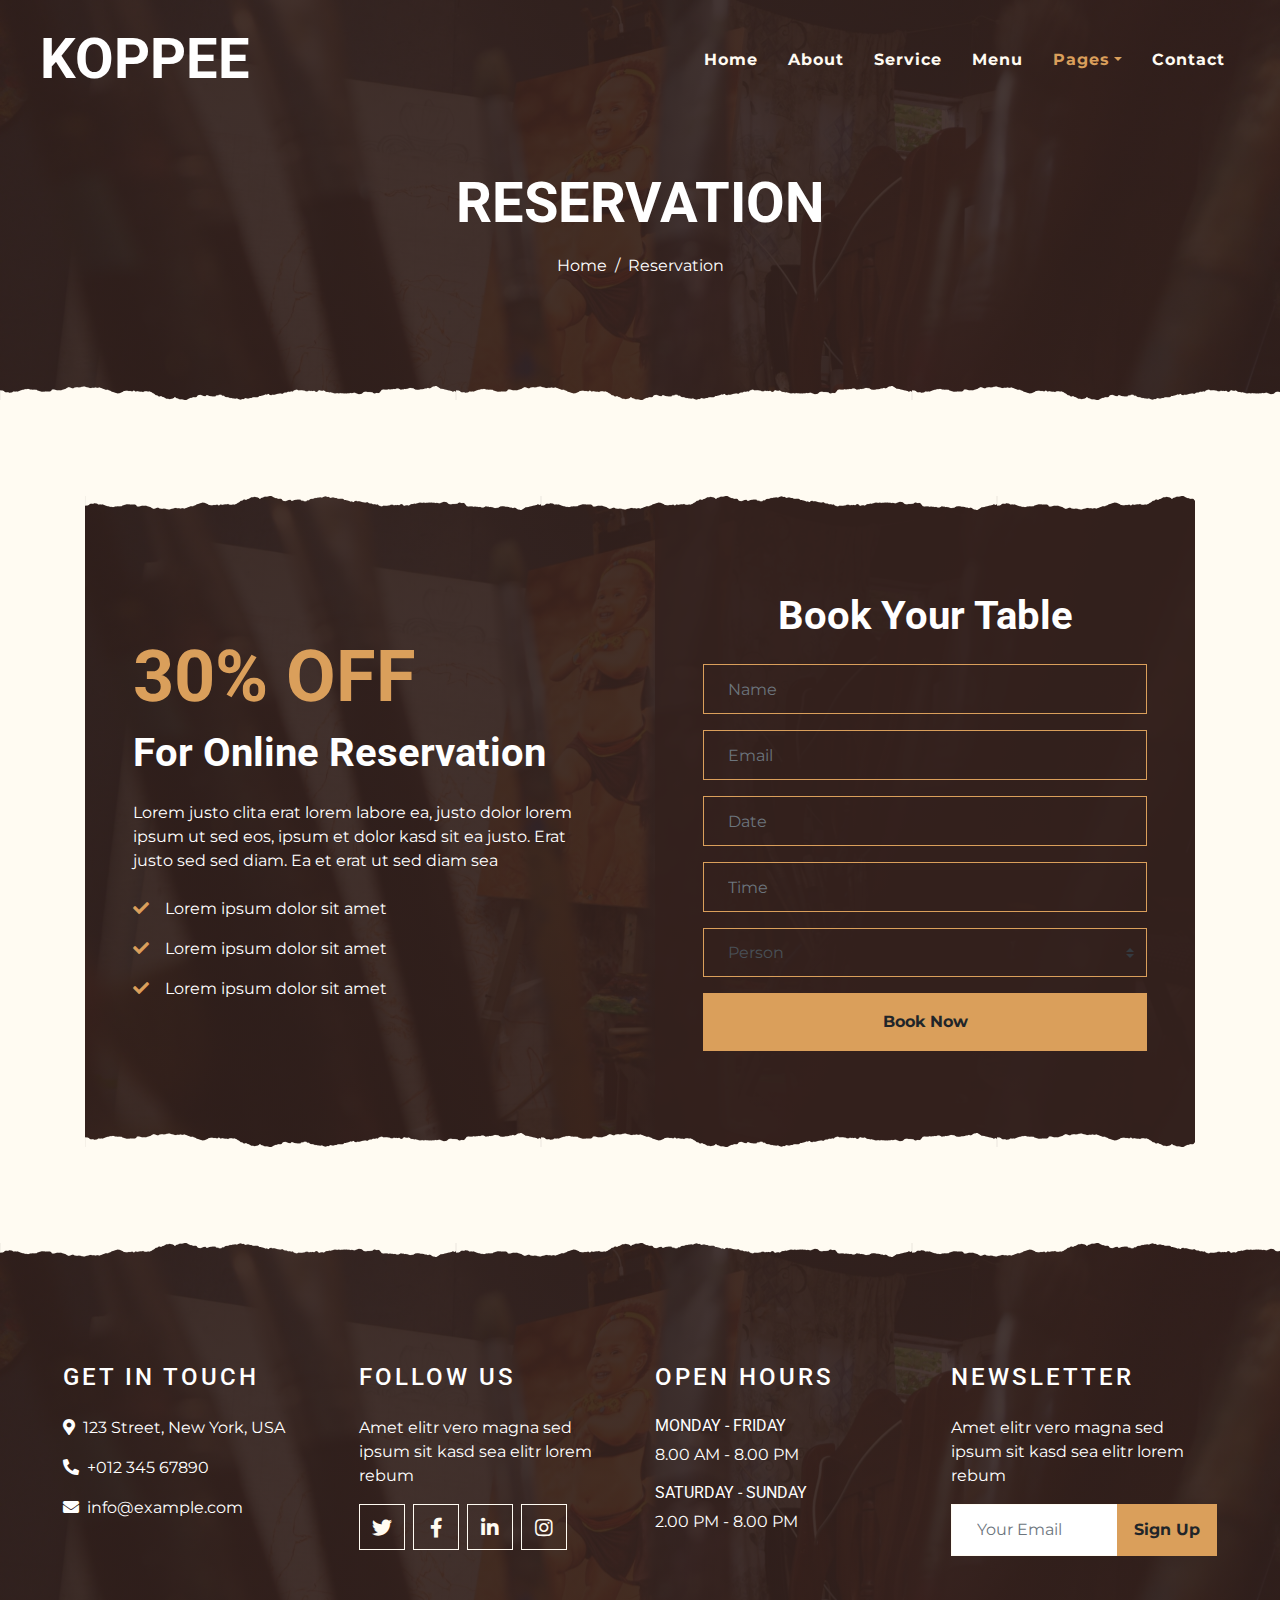
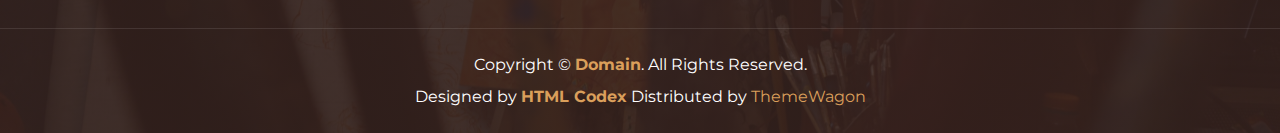
<file: reservation.html>
<!DOCTYPE html>
<html lang="en">

<head>
    <meta charset="utf-8">
    <title>KOPPEE - Coffee Shop HTML Template</title>
    <meta content="width=device-width, initial-scale=1.0" name="viewport">
    <meta content="Free Website Template" name="keywords">
    <meta content="Free Website Template" name="description">

    <!-- Favicon -->
    <link href="img/favicon.ico" rel="icon">

    <!-- Google Font -->
    <link rel="preconnect" href="https://fonts.gstatic.com">
    <link href="https://fonts.googleapis.com/css2?family=Montserrat:wght@200;400&family=Roboto:wght@400;500;700&display=swap" rel="stylesheet"> 

    <!-- Font Awesome -->
    <link href="https://cdnjs.cloudflare.com/ajax/libs/font-awesome/5.10.0/css/all.min.css" rel="stylesheet">

    <!-- Libraries Stylesheet -->
    <link href="lib/owlcarousel/assets/owl.carousel.min.css" rel="stylesheet">
    <link href="lib/tempusdominus/css/tempusdominus-bootstrap-4.min.css" rel="stylesheet" />

    <!-- Customized Bootstrap Stylesheet -->
    <link href="css/style.min.css" rel="stylesheet">
</head>

<body>
    <!-- Navbar Start -->
    <div class="container-fluid p-0 nav-bar">
        <nav class="navbar navbar-expand-lg bg-none navbar-dark py-3">
            <a href="index.html" class="navbar-brand px-lg-4 m-0">
                <h1 class="m-0 display-4 text-uppercase text-white">KOPPEE</h1>
            </a>
            <button type="button" class="navbar-toggler" data-toggle="collapse" data-target="#navbarCollapse">
                <span class="navbar-toggler-icon"></span>
            </button>
            <div class="collapse navbar-collapse justify-content-between" id="navbarCollapse">
                <div class="navbar-nav ml-auto p-4">
                    <a href="index.html" class="nav-item nav-link">Home</a>
                    <a href="about.html" class="nav-item nav-link">About</a>
                    <a href="service.html" class="nav-item nav-link">Service</a>
                    <a href="menu.html" class="nav-item nav-link">Menu</a>
                    <div class="nav-item dropdown">
                        <a href="#" class="nav-link dropdown-toggle active" data-toggle="dropdown">Pages</a>
                        <div class="dropdown-menu text-capitalize">
                            <a href="reservation.html" class="dropdown-item active">Reservation</a>
                            <a href="testimonial.html" class="dropdown-item">Testimonial</a>
                        </div>
                    </div>
                    <a href="contact.html" class="nav-item nav-link">Contact</a>
                </div>
            </div>
        </nav>
    </div>
    <!-- Navbar End -->


    <!-- Page Header Start -->
    <div class="container-fluid page-header mb-5 position-relative overlay-bottom">
        <div class="d-flex flex-column align-items-center justify-content-center pt-0 pt-lg-5" style="min-height: 400px">
            <h1 class="display-4 mb-3 mt-0 mt-lg-5 text-white text-uppercase">Reservation</h1>
            <div class="d-inline-flex mb-lg-5">
                <p class="m-0 text-white"><a class="text-white" href="">Home</a></p>
                <p class="m-0 text-white px-2">/</p>
                <p class="m-0 text-white">Reservation</p>
            </div>
        </div>
    </div>
    <!-- Page Header End -->


    <!-- Reservation Start -->
    <div class="container-fluid py-5">
        <div class="container">
            <div class="reservation position-relative overlay-top overlay-bottom">
                <div class="row align-items-center">
                    <div class="col-lg-6 my-5 my-lg-0">
                        <div class="p-5">
                            <div class="mb-4">
                                <h1 class="display-3 text-primary">30% OFF</h1>
                                <h1 class="text-white">For Online Reservation</h1>
                            </div>
                            <p class="text-white">Lorem justo clita erat lorem labore ea, justo dolor lorem ipsum ut sed eos,
                                ipsum et dolor kasd sit ea justo. Erat justo sed sed diam. Ea et erat ut sed diam sea</p>
                            <ul class="list-inline text-white m-0">
                                <li class="py-2"><i class="fa fa-check text-primary mr-3"></i>Lorem ipsum dolor sit amet</li>
                                <li class="py-2"><i class="fa fa-check text-primary mr-3"></i>Lorem ipsum dolor sit amet</li>
                                <li class="py-2"><i class="fa fa-check text-primary mr-3"></i>Lorem ipsum dolor sit amet</li>
                            </ul>
                        </div>
                    </div>
                    <div class="col-lg-6">
                        <div class="text-center p-5" style="background: rgba(51, 33, 29, .8);">
                            <h1 class="text-white mb-4 mt-5">Book Your Table</h1>
                            <form class="mb-5">
                                <div class="form-group">
                                    <input type="text" class="form-control bg-transparent border-primary p-4" placeholder="Name"
                                        required="required" />
                                </div>
                                <div class="form-group">
                                    <input type="email" class="form-control bg-transparent border-primary p-4" placeholder="Email"
                                        required="required" />
                                </div>
                                <div class="form-group">
                                    <div class="date" id="date" data-target-input="nearest">
                                        <input type="text" class="form-control bg-transparent border-primary p-4 datetimepicker-input" placeholder="Date" data-target="#date" data-toggle="datetimepicker"/>
                                    </div>
                                </div>
                                <div class="form-group">
                                    <div class="time" id="time" data-target-input="nearest">
                                        <input type="text" class="form-control bg-transparent border-primary p-4 datetimepicker-input" placeholder="Time" data-target="#time" data-toggle="datetimepicker"/>
                                    </div>
                                </div>
                                <div class="form-group">
                                    <select class="custom-select bg-transparent border-primary px-4" style="height: 49px;">
                                        <option selected>Person</option>
                                        <option value="1">Person 1</option>
                                        <option value="2">Person 2</option>
                                        <option value="3">Person 3</option>
                                        <option value="3">Person 4</option>
                                    </select>
                                </div>
                                
                                <div>
                                    <button class="btn btn-primary btn-block font-weight-bold py-3" type="submit">Book Now</button>
                                </div>
                            </form>
                        </div>
                    </div>
                </div>
            </div>
        </div>
    </div>
    <!-- Reservation End -->


    <!-- Footer Start -->
    <div class="container-fluid footer text-white mt-5 pt-5 px-0 position-relative overlay-top">
        <div class="row mx-0 pt-5 px-sm-3 px-lg-5 mt-4">
            <div class="col-lg-3 col-md-6 mb-5">
                <h4 class="text-white text-uppercase mb-4" style="letter-spacing: 3px;">Get In Touch</h4>
                <p><i class="fa fa-map-marker-alt mr-2"></i>123 Street, New York, USA</p>
                <p><i class="fa fa-phone-alt mr-2"></i>+012 345 67890</p>
                <p class="m-0"><i class="fa fa-envelope mr-2"></i>info@example.com</p>
            </div>
            <div class="col-lg-3 col-md-6 mb-5">
                <h4 class="text-white text-uppercase mb-4" style="letter-spacing: 3px;">Follow Us</h4>
                <p>Amet elitr vero magna sed ipsum sit kasd sea elitr lorem rebum</p>
                <div class="d-flex justify-content-start">
                    <a class="btn btn-lg btn-outline-light btn-lg-square mr-2" href="#"><i class="fab fa-twitter"></i></a>
                    <a class="btn btn-lg btn-outline-light btn-lg-square mr-2" href="#"><i class="fab fa-facebook-f"></i></a>
                    <a class="btn btn-lg btn-outline-light btn-lg-square mr-2" href="#"><i class="fab fa-linkedin-in"></i></a>
                    <a class="btn btn-lg btn-outline-light btn-lg-square" href="#"><i class="fab fa-instagram"></i></a>
                </div>
            </div>
            <div class="col-lg-3 col-md-6 mb-5">
                <h4 class="text-white text-uppercase mb-4" style="letter-spacing: 3px;">Open Hours</h4>
                <div>
                    <h6 class="text-white text-uppercase">Monday - Friday</h6>
                    <p>8.00 AM - 8.00 PM</p>
                    <h6 class="text-white text-uppercase">Saturday - Sunday</h6>
                    <p>2.00 PM - 8.00 PM</p>
                </div>
            </div>
            <div class="col-lg-3 col-md-6 mb-5">
                <h4 class="text-white text-uppercase mb-4" style="letter-spacing: 3px;">Newsletter</h4>
                <p>Amet elitr vero magna sed ipsum sit kasd sea elitr lorem rebum</p>
                <div class="w-100">
                    <div class="input-group">
                        <input type="text" class="form-control border-light" style="padding: 25px;" placeholder="Your Email">
                        <div class="input-group-append">
                            <button class="btn btn-primary font-weight-bold px-3">Sign Up</button>
                        </div>
                    </div>
                </div>
            </div>
        </div>
        <div class="container-fluid text-center text-white border-top mt-4 py-4 px-sm-3 px-md-5" style="border-color: rgba(256, 256, 256, .1) !important;">
            <p class="mb-2 text-white">Copyright &copy; <a class="font-weight-bold" href="#">Domain</a>. All Rights Reserved.</a></p>
            <p class="m-0 text-white">Designed by <a class="font-weight-bold" href="https://htmlcodex.com">HTML Codex</a> Distributed by <a href="https://themewagon.com" target="_blank">ThemeWagon</a></a></p>
        </div>
    </div>
    <!-- Footer End -->


    <!-- Back to Top -->
    <a href="#" class="btn btn-lg btn-primary btn-lg-square back-to-top"><i class="fa fa-angle-double-up"></i></a>


    <!-- JavaScript Libraries -->
    <script src="https://code.jquery.com/jquery-3.4.1.min.js"></script>
    <script src="https://stackpath.bootstrapcdn.com/bootstrap/4.4.1/js/bootstrap.bundle.min.js"></script>
    <script src="lib/easing/easing.min.js"></script>
    <script src="lib/waypoints/waypoints.min.js"></script>
    <script src="lib/owlcarousel/owl.carousel.min.js"></script>
    <script src="lib/tempusdominus/js/moment.min.js"></script>
    <script src="lib/tempusdominus/js/moment-timezone.min.js"></script>
    <script src="lib/tempusdominus/js/tempusdominus-bootstrap-4.min.js"></script>

    <!-- Contact Javascript File -->
    <script src="mail/jqBootstrapValidation.min.js"></script>
    <script src="mail/contact.js"></script>

    <!-- Template Javascript -->
    <script src="js/main.js"></script>
</body>

</html>
</file>
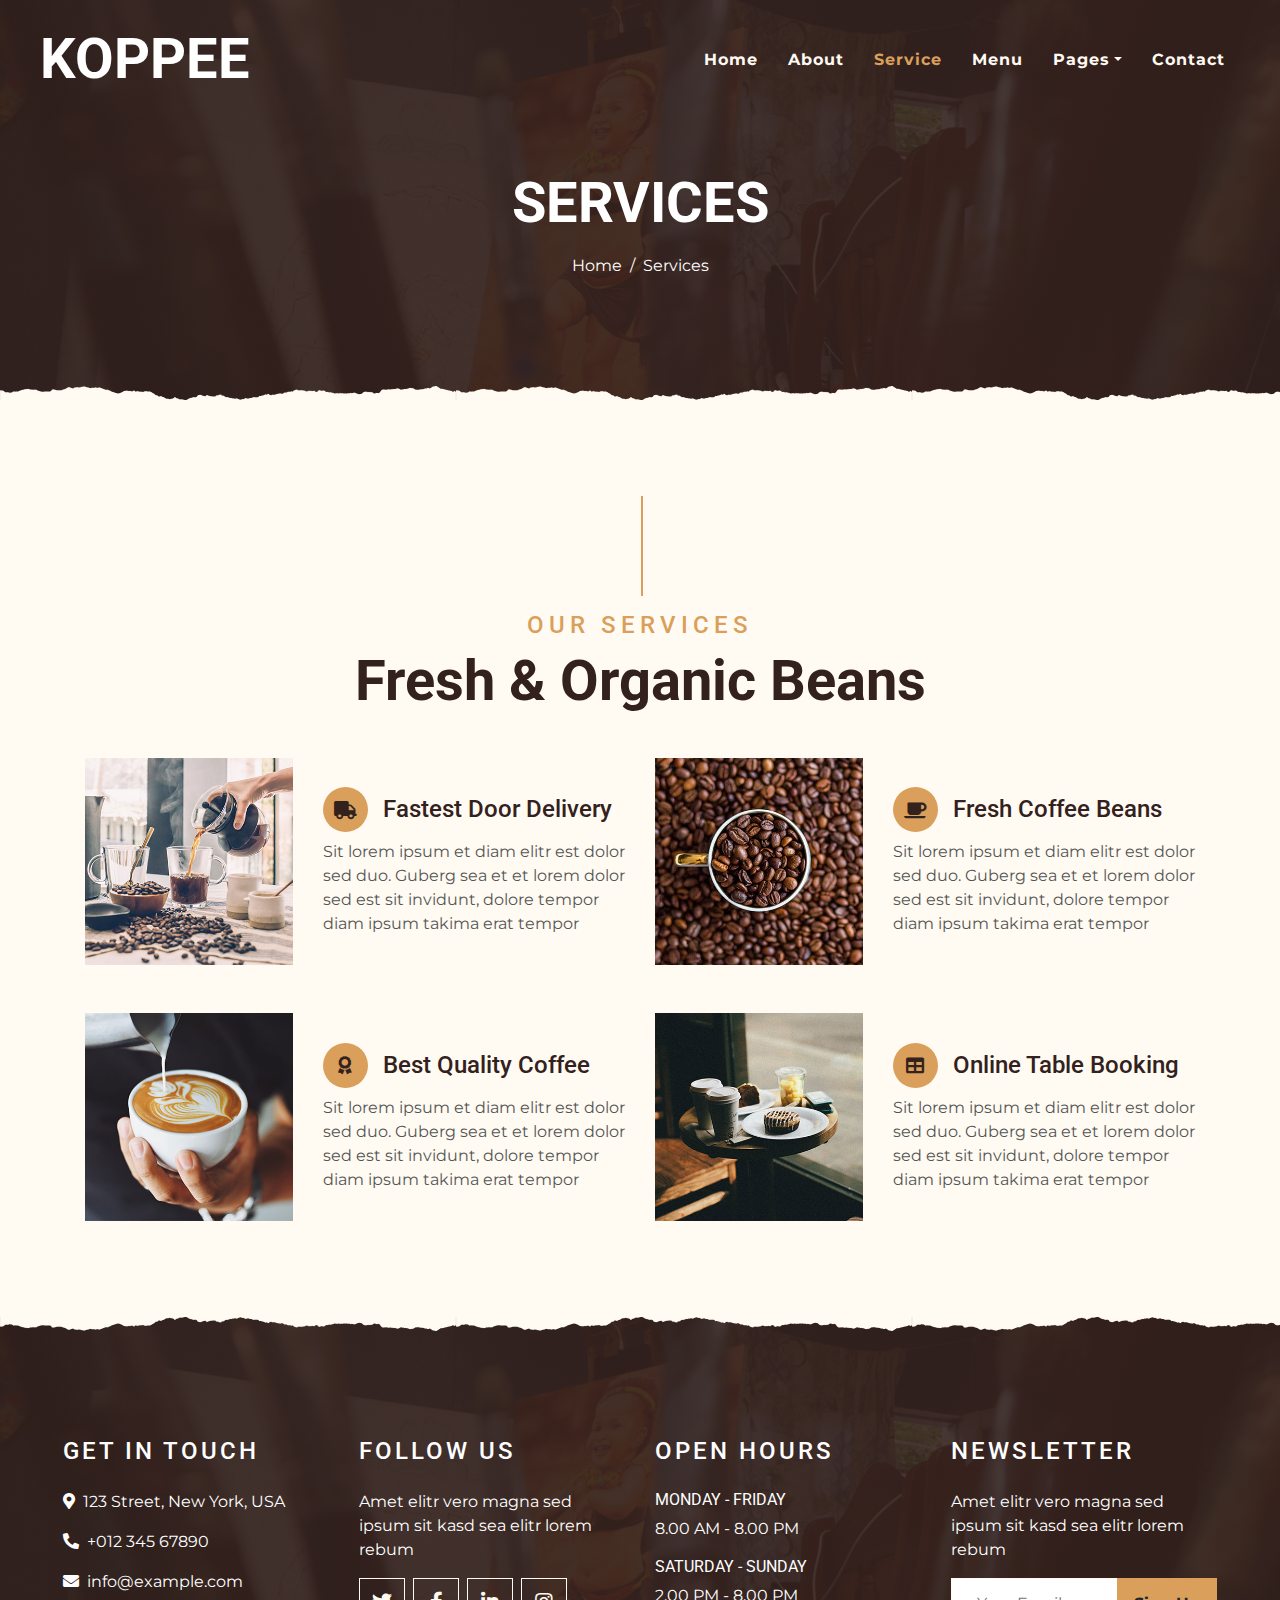
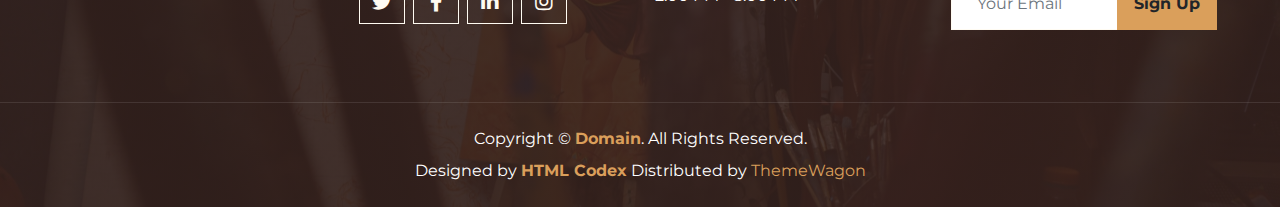
<file: service.html>
<!DOCTYPE html>
<html lang="en">

<head>
    <meta charset="utf-8">
    <title>KOPPEE - Coffee Shop HTML Template</title>
    <meta content="width=device-width, initial-scale=1.0" name="viewport">
    <meta content="Free Website Template" name="keywords">
    <meta content="Free Website Template" name="description">

    <!-- Favicon -->
    <link href="img/favicon.ico" rel="icon">

    <!-- Google Font -->
    <link rel="preconnect" href="https://fonts.gstatic.com">
    <link href="https://fonts.googleapis.com/css2?family=Montserrat:wght@200;400&family=Roboto:wght@400;500;700&display=swap" rel="stylesheet"> 

    <!-- Font Awesome -->
    <link href="https://cdnjs.cloudflare.com/ajax/libs/font-awesome/5.10.0/css/all.min.css" rel="stylesheet">

    <!-- Libraries Stylesheet -->
    <link href="lib/owlcarousel/assets/owl.carousel.min.css" rel="stylesheet">
    <link href="lib/tempusdominus/css/tempusdominus-bootstrap-4.min.css" rel="stylesheet" />

    <!-- Customized Bootstrap Stylesheet -->
    <link href="css/style.min.css" rel="stylesheet">
</head>

<body>
    <!-- Navbar Start -->
    <div class="container-fluid p-0 nav-bar">
        <nav class="navbar navbar-expand-lg bg-none navbar-dark py-3">
            <a href="index.html" class="navbar-brand px-lg-4 m-0">
                <h1 class="m-0 display-4 text-uppercase text-white">KOPPEE</h1>
            </a>
            <button type="button" class="navbar-toggler" data-toggle="collapse" data-target="#navbarCollapse">
                <span class="navbar-toggler-icon"></span>
            </button>
            <div class="collapse navbar-collapse justify-content-between" id="navbarCollapse">
                <div class="navbar-nav ml-auto p-4">
                    <a href="index.html" class="nav-item nav-link">Home</a>
                    <a href="about.html" class="nav-item nav-link">About</a>
                    <a href="service.html" class="nav-item nav-link active">Service</a>
                    <a href="menu.html" class="nav-item nav-link">Menu</a>
                    <div class="nav-item dropdown">
                        <a href="#" class="nav-link dropdown-toggle" data-toggle="dropdown">Pages</a>
                        <div class="dropdown-menu text-capitalize">
                            <a href="reservation.html" class="dropdown-item">Reservation</a>
                            <a href="testimonial.html" class="dropdown-item">Testimonial</a>
                        </div>
                    </div>
                    <a href="contact.html" class="nav-item nav-link">Contact</a>
                </div>
            </div>
        </nav>
    </div>
    <!-- Navbar End -->


    <!-- Page Header Start -->
    <div class="container-fluid page-header mb-5 position-relative overlay-bottom">
        <div class="d-flex flex-column align-items-center justify-content-center pt-0 pt-lg-5" style="min-height: 400px">
            <h1 class="display-4 mb-3 mt-0 mt-lg-5 text-white text-uppercase">Services</h1>
            <div class="d-inline-flex mb-lg-5">
                <p class="m-0 text-white"><a class="text-white" href="">Home</a></p>
                <p class="m-0 text-white px-2">/</p>
                <p class="m-0 text-white">Services</p>
            </div>
        </div>
    </div>
    <!-- Page Header End -->


    <!-- Service Start -->
    <div class="container-fluid pt-5">
        <div class="container">
            <div class="section-title">
                <h4 class="text-primary text-uppercase" style="letter-spacing: 5px;">Our Services</h4>
                <h1 class="display-4">Fresh & Organic Beans</h1>
            </div>
            <div class="row">
                <div class="col-lg-6 mb-5">
                    <div class="row align-items-center">
                        <div class="col-sm-5">
                            <img class="img-fluid mb-3 mb-sm-0" src="img/service-1.jpg" alt="">
                        </div>
                        <div class="col-sm-7">
                            <h4><i class="fa fa-truck service-icon"></i>Fastest Door Delivery</h4>
                            <p class="m-0">Sit lorem ipsum et diam elitr est dolor sed duo. Guberg sea et et lorem dolor sed est sit
                                invidunt, dolore tempor diam ipsum takima erat tempor</p>
                        </div>
                    </div>
                </div>
                <div class="col-lg-6 mb-5">
                    <div class="row align-items-center">
                        <div class="col-sm-5">
                            <img class="img-fluid mb-3 mb-sm-0" src="img/service-2.jpg" alt="">
                        </div>
                        <div class="col-sm-7">
                            <h4><i class="fa fa-coffee service-icon"></i>Fresh Coffee Beans</h4>
                            <p class="m-0">Sit lorem ipsum et diam elitr est dolor sed duo. Guberg sea et et lorem dolor sed est sit
                                invidunt, dolore tempor diam ipsum takima erat tempor</p>
                        </div>
                    </div>
                </div>
                <div class="col-lg-6 mb-5">
                    <div class="row align-items-center">
                        <div class="col-sm-5">
                            <img class="img-fluid mb-3 mb-sm-0" src="img/service-3.jpg" alt="">
                        </div>
                        <div class="col-sm-7">
                            <h4><i class="fa fa-award service-icon"></i>Best Quality Coffee</h4>
                            <p class="m-0">Sit lorem ipsum et diam elitr est dolor sed duo. Guberg sea et et lorem dolor sed est sit
                                invidunt, dolore tempor diam ipsum takima erat tempor</p>
                        </div>
                    </div>
                </div>
                <div class="col-lg-6 mb-5">
                    <div class="row align-items-center">
                        <div class="col-sm-5">
                            <img class="img-fluid mb-3 mb-sm-0" src="img/service-4.jpg" alt="">
                        </div>
                        <div class="col-sm-7">
                            <h4><i class="fa fa-table service-icon"></i>Online Table Booking</h4>
                            <p class="m-0">Sit lorem ipsum et diam elitr est dolor sed duo. Guberg sea et et lorem dolor sed est sit
                                invidunt, dolore tempor diam ipsum takima erat tempor</p>
                        </div>
                    </div>
                </div>
            </div>
        </div>
    </div>
    <!-- Service End -->


    <!-- Footer Start -->
    <div class="container-fluid footer text-white mt-5 pt-5 px-0 position-relative overlay-top">
        <div class="row mx-0 pt-5 px-sm-3 px-lg-5 mt-4">
            <div class="col-lg-3 col-md-6 mb-5">
                <h4 class="text-white text-uppercase mb-4" style="letter-spacing: 3px;">Get In Touch</h4>
                <p><i class="fa fa-map-marker-alt mr-2"></i>123 Street, New York, USA</p>
                <p><i class="fa fa-phone-alt mr-2"></i>+012 345 67890</p>
                <p class="m-0"><i class="fa fa-envelope mr-2"></i>info@example.com</p>
            </div>
            <div class="col-lg-3 col-md-6 mb-5">
                <h4 class="text-white text-uppercase mb-4" style="letter-spacing: 3px;">Follow Us</h4>
                <p>Amet elitr vero magna sed ipsum sit kasd sea elitr lorem rebum</p>
                <div class="d-flex justify-content-start">
                    <a class="btn btn-lg btn-outline-light btn-lg-square mr-2" href="#"><i class="fab fa-twitter"></i></a>
                    <a class="btn btn-lg btn-outline-light btn-lg-square mr-2" href="#"><i class="fab fa-facebook-f"></i></a>
                    <a class="btn btn-lg btn-outline-light btn-lg-square mr-2" href="#"><i class="fab fa-linkedin-in"></i></a>
                    <a class="btn btn-lg btn-outline-light btn-lg-square" href="#"><i class="fab fa-instagram"></i></a>
                </div>
            </div>
            <div class="col-lg-3 col-md-6 mb-5">
                <h4 class="text-white text-uppercase mb-4" style="letter-spacing: 3px;">Open Hours</h4>
                <div>
                    <h6 class="text-white text-uppercase">Monday - Friday</h6>
                    <p>8.00 AM - 8.00 PM</p>
                    <h6 class="text-white text-uppercase">Saturday - Sunday</h6>
                    <p>2.00 PM - 8.00 PM</p>
                </div>
            </div>
            <div class="col-lg-3 col-md-6 mb-5">
                <h4 class="text-white text-uppercase mb-4" style="letter-spacing: 3px;">Newsletter</h4>
                <p>Amet elitr vero magna sed ipsum sit kasd sea elitr lorem rebum</p>
                <div class="w-100">
                    <div class="input-group">
                        <input type="text" class="form-control border-light" style="padding: 25px;" placeholder="Your Email">
                        <div class="input-group-append">
                            <button class="btn btn-primary font-weight-bold px-3">Sign Up</button>
                        </div>
                    </div>
                </div>
            </div>
        </div>
        <div class="container-fluid text-center text-white border-top mt-4 py-4 px-sm-3 px-md-5" style="border-color: rgba(256, 256, 256, .1) !important;">
            <p class="mb-2 text-white">Copyright &copy; <a class="font-weight-bold" href="#">Domain</a>. All Rights Reserved.</a></p>
            <p class="m-0 text-white">Designed by <a class="font-weight-bold" href="https://htmlcodex.com">HTML Codex</a> Distributed by <a href="https://themewagon.com" target="_blank">ThemeWagon</a></a></p>
        </div>
    </div>
    <!-- Footer End -->


    <!-- Back to Top -->
    <a href="#" class="btn btn-lg btn-primary btn-lg-square back-to-top"><i class="fa fa-angle-double-up"></i></a>


    <!-- JavaScript Libraries -->
    <script src="https://code.jquery.com/jquery-3.4.1.min.js"></script>
    <script src="https://stackpath.bootstrapcdn.com/bootstrap/4.4.1/js/bootstrap.bundle.min.js"></script>
    <script src="lib/easing/easing.min.js"></script>
    <script src="lib/waypoints/waypoints.min.js"></script>
    <script src="lib/owlcarousel/owl.carousel.min.js"></script>
    <script src="lib/tempusdominus/js/moment.min.js"></script>
    <script src="lib/tempusdominus/js/moment-timezone.min.js"></script>
    <script src="lib/tempusdominus/js/tempusdominus-bootstrap-4.min.js"></script>

    <!-- Contact Javascript File -->
    <script src="mail/jqBootstrapValidation.min.js"></script>
    <script src="mail/contact.js"></script>

    <!-- Template Javascript -->
    <script src="js/main.js"></script>
</body>

</html>
</file>
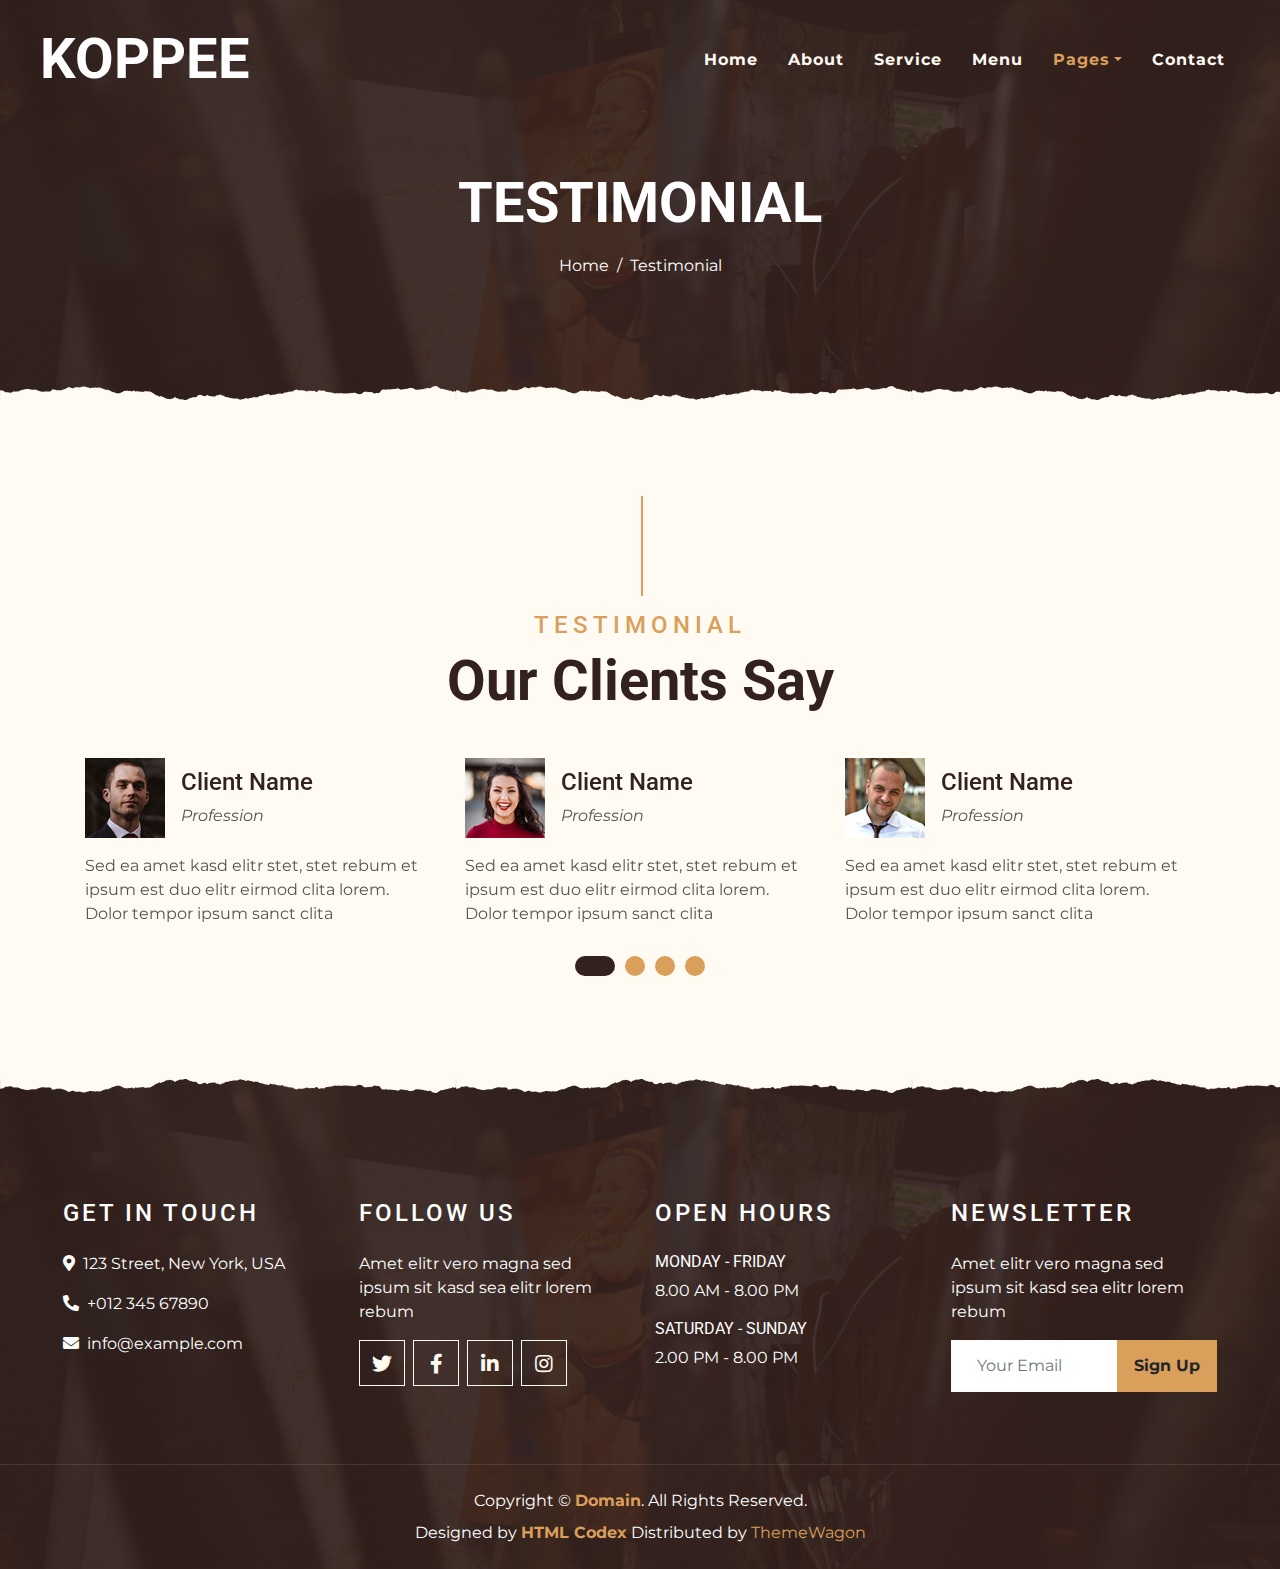
<file: testimonial.html>
<!DOCTYPE html>
<html lang="en">

<head>
    <meta charset="utf-8">
    <title>KOPPEE - Coffee Shop HTML Template</title>
    <meta content="width=device-width, initial-scale=1.0" name="viewport">
    <meta content="Free Website Template" name="keywords">
    <meta content="Free Website Template" name="description">

    <!-- Favicon -->
    <link href="img/favicon.ico" rel="icon">

    <!-- Google Font -->
    <link rel="preconnect" href="https://fonts.gstatic.com">
    <link href="https://fonts.googleapis.com/css2?family=Montserrat:wght@200;400&family=Roboto:wght@400;500;700&display=swap" rel="stylesheet"> 

    <!-- Font Awesome -->
    <link href="https://cdnjs.cloudflare.com/ajax/libs/font-awesome/5.10.0/css/all.min.css" rel="stylesheet">

    <!-- Libraries Stylesheet -->
    <link href="lib/owlcarousel/assets/owl.carousel.min.css" rel="stylesheet">
    <link href="lib/tempusdominus/css/tempusdominus-bootstrap-4.min.css" rel="stylesheet" />

    <!-- Customized Bootstrap Stylesheet -->
    <link href="css/style.min.css" rel="stylesheet">
</head>

<body>
    <!-- Navbar Start -->
    <div class="container-fluid p-0 nav-bar">
        <nav class="navbar navbar-expand-lg bg-none navbar-dark py-3">
            <a href="index.html" class="navbar-brand px-lg-4 m-0">
                <h1 class="m-0 display-4 text-uppercase text-white">KOPPEE</h1>
            </a>
            <button type="button" class="navbar-toggler" data-toggle="collapse" data-target="#navbarCollapse">
                <span class="navbar-toggler-icon"></span>
            </button>
            <div class="collapse navbar-collapse justify-content-between" id="navbarCollapse">
                <div class="navbar-nav ml-auto p-4">
                    <a href="index.html" class="nav-item nav-link">Home</a>
                    <a href="about.html" class="nav-item nav-link">About</a>
                    <a href="service.html" class="nav-item nav-link">Service</a>
                    <a href="menu.html" class="nav-item nav-link">Menu</a>
                    <div class="nav-item dropdown">
                        <a href="#" class="nav-link dropdown-toggle active" data-toggle="dropdown">Pages</a>
                        <div class="dropdown-menu text-capitalize">
                            <a href="reservation.html" class="dropdown-item">Reservation</a>
                            <a href="testimonial.html" class="dropdown-item active">Testimonial</a>
                        </div>
                    </div>
                    <a href="contact.html" class="nav-item nav-link">Contact</a>
                </div>
            </div>
        </nav>
    </div>
    <!-- Navbar End -->


    <!-- Page Header Start -->
    <div class="container-fluid page-header mb-5 position-relative overlay-bottom">
        <div class="d-flex flex-column align-items-center justify-content-center pt-0 pt-lg-5" style="min-height: 400px">
            <h1 class="display-4 mb-3 mt-0 mt-lg-5 text-white text-uppercase">Testimonial</h1>
            <div class="d-inline-flex mb-lg-5">
                <p class="m-0 text-white"><a class="text-white" href="">Home</a></p>
                <p class="m-0 text-white px-2">/</p>
                <p class="m-0 text-white">Testimonial</p>
            </div>
        </div>
    </div>
    <!-- Page Header End -->


    <!-- Testimonial Start -->
    <div class="container-fluid py-5">
        <div class="container">
            <div class="section-title">
                <h4 class="text-primary text-uppercase" style="letter-spacing: 5px;">Testimonial</h4>
                <h1 class="display-4">Our Clients Say</h1>
            </div>
            <div class="owl-carousel testimonial-carousel">
                <div class="testimonial-item">
                    <div class="d-flex align-items-center mb-3">
                        <img class="img-fluid" src="img/testimonial-1.jpg" alt="">
                        <div class="ml-3">
                            <h4>Client Name</h4>
                            <i>Profession</i>
                        </div>
                    </div>
                    <p class="m-0">Sed ea amet kasd elitr stet, stet rebum et ipsum est duo elitr eirmod clita lorem. Dolor tempor ipsum sanct clita</p>
                </div>
                <div class="testimonial-item">
                    <div class="d-flex align-items-center mb-3">
                        <img class="img-fluid" src="img/testimonial-2.jpg" alt="">
                        <div class="ml-3">
                            <h4>Client Name</h4>
                            <i>Profession</i>
                        </div>
                    </div>
                    <p class="m-0">Sed ea amet kasd elitr stet, stet rebum et ipsum est duo elitr eirmod clita lorem. Dolor tempor ipsum sanct clita</p>
                </div>
                <div class="testimonial-item">
                    <div class="d-flex align-items-center mb-3">
                        <img class="img-fluid" src="img/testimonial-3.jpg" alt="">
                        <div class="ml-3">
                            <h4>Client Name</h4>
                            <i>Profession</i>
                        </div>
                    </div>
                    <p class="m-0">Sed ea amet kasd elitr stet, stet rebum et ipsum est duo elitr eirmod clita lorem. Dolor tempor ipsum sanct clita</p>
                </div>
                <div class="testimonial-item">
                    <div class="d-flex align-items-center mb-3">
                        <img class="img-fluid" src="img/testimonial-4.jpg" alt="">
                        <div class="ml-3">
                            <h4>Client Name</h4>
                            <i>Profession</i>
                        </div>
                    </div>
                    <p class="m-0">Sed ea amet kasd elitr stet, stet rebum et ipsum est duo elitr eirmod clita lorem. Dolor tempor ipsum sanct clita</p>
                </div>
            </div>
        </div>
    </div>
    <!-- Testimonial End -->


    <!-- Footer Start -->
    <div class="container-fluid footer text-white mt-5 pt-5 px-0 position-relative overlay-top">
        <div class="row mx-0 pt-5 px-sm-3 px-lg-5 mt-4">
            <div class="col-lg-3 col-md-6 mb-5">
                <h4 class="text-white text-uppercase mb-4" style="letter-spacing: 3px;">Get In Touch</h4>
                <p><i class="fa fa-map-marker-alt mr-2"></i>123 Street, New York, USA</p>
                <p><i class="fa fa-phone-alt mr-2"></i>+012 345 67890</p>
                <p class="m-0"><i class="fa fa-envelope mr-2"></i>info@example.com</p>
            </div>
            <div class="col-lg-3 col-md-6 mb-5">
                <h4 class="text-white text-uppercase mb-4" style="letter-spacing: 3px;">Follow Us</h4>
                <p>Amet elitr vero magna sed ipsum sit kasd sea elitr lorem rebum</p>
                <div class="d-flex justify-content-start">
                    <a class="btn btn-lg btn-outline-light btn-lg-square mr-2" href="#"><i class="fab fa-twitter"></i></a>
                    <a class="btn btn-lg btn-outline-light btn-lg-square mr-2" href="#"><i class="fab fa-facebook-f"></i></a>
                    <a class="btn btn-lg btn-outline-light btn-lg-square mr-2" href="#"><i class="fab fa-linkedin-in"></i></a>
                    <a class="btn btn-lg btn-outline-light btn-lg-square" href="#"><i class="fab fa-instagram"></i></a>
                </div>
            </div>
            <div class="col-lg-3 col-md-6 mb-5">
                <h4 class="text-white text-uppercase mb-4" style="letter-spacing: 3px;">Open Hours</h4>
                <div>
                    <h6 class="text-white text-uppercase">Monday - Friday</h6>
                    <p>8.00 AM - 8.00 PM</p>
                    <h6 class="text-white text-uppercase">Saturday - Sunday</h6>
                    <p>2.00 PM - 8.00 PM</p>
                </div>
            </div>
            <div class="col-lg-3 col-md-6 mb-5">
                <h4 class="text-white text-uppercase mb-4" style="letter-spacing: 3px;">Newsletter</h4>
                <p>Amet elitr vero magna sed ipsum sit kasd sea elitr lorem rebum</p>
                <div class="w-100">
                    <div class="input-group">
                        <input type="text" class="form-control border-light" style="padding: 25px;" placeholder="Your Email">
                        <div class="input-group-append">
                            <button class="btn btn-primary font-weight-bold px-3">Sign Up</button>
                        </div>
                    </div>
                </div>
            </div>
        </div>
        <div class="container-fluid text-center text-white border-top mt-4 py-4 px-sm-3 px-md-5" style="border-color: rgba(256, 256, 256, .1) !important;">
            <p class="mb-2 text-white">Copyright &copy; <a class="font-weight-bold" href="#">Domain</a>. All Rights Reserved.</a></p>
            <p class="m-0 text-white">Designed by <a class="font-weight-bold" href="https://htmlcodex.com">HTML Codex</a> Distributed by <a href="https://themewagon.com" target="_blank">ThemeWagon</a></a></p>
        </div>
    </div>
    <!-- Footer End -->


    <!-- Back to Top -->
    <a href="#" class="btn btn-lg btn-primary btn-lg-square back-to-top"><i class="fa fa-angle-double-up"></i></a>


    <!-- JavaScript Libraries -->
    <script src="https://code.jquery.com/jquery-3.4.1.min.js"></script>
    <script src="https://stackpath.bootstrapcdn.com/bootstrap/4.4.1/js/bootstrap.bundle.min.js"></script>
    <script src="lib/easing/easing.min.js"></script>
    <script src="lib/waypoints/waypoints.min.js"></script>
    <script src="lib/owlcarousel/owl.carousel.min.js"></script>
    <script src="lib/tempusdominus/js/moment.min.js"></script>
    <script src="lib/tempusdominus/js/moment-timezone.min.js"></script>
    <script src="lib/tempusdominus/js/tempusdominus-bootstrap-4.min.js"></script>

    <!-- Contact Javascript File -->
    <script src="mail/jqBootstrapValidation.min.js"></script>
    <script src="mail/contact.js"></script>

    <!-- Template Javascript -->
    <script src="js/main.js"></script>
</body>

</html>
</file>
